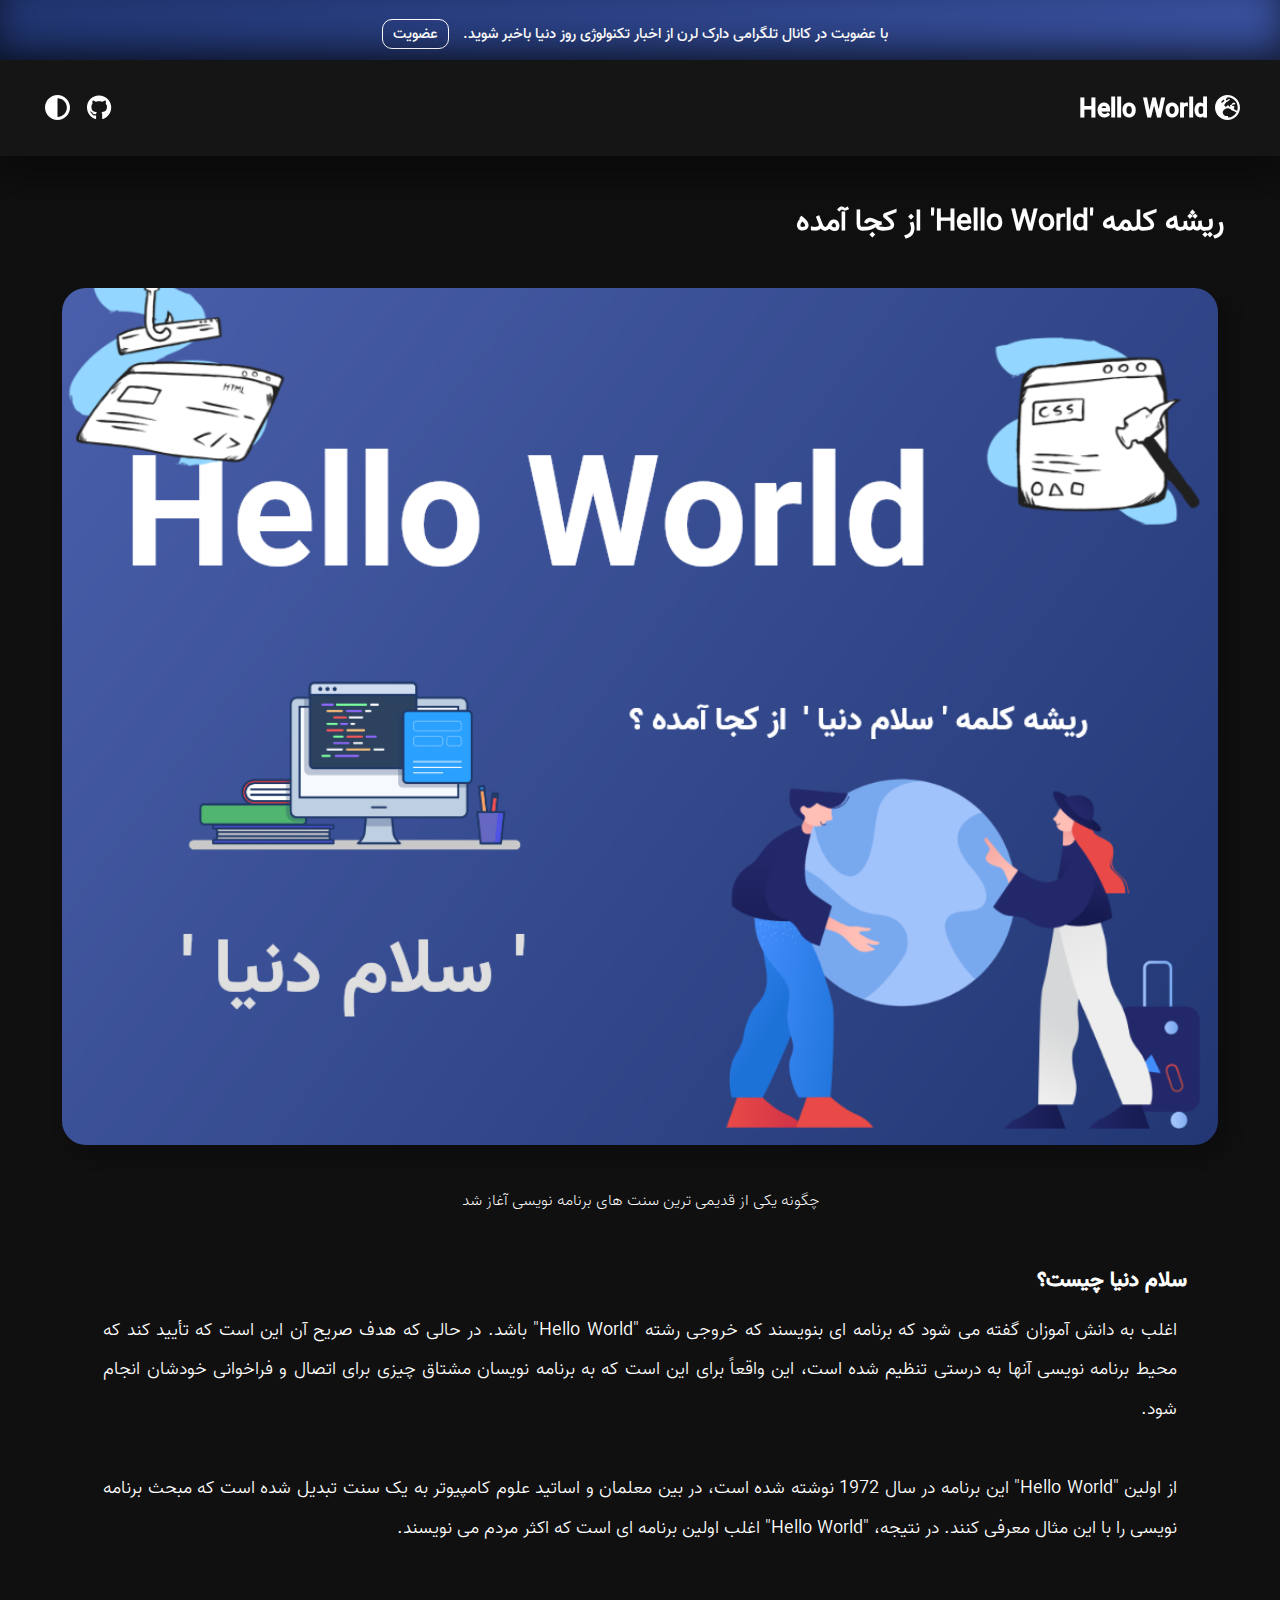
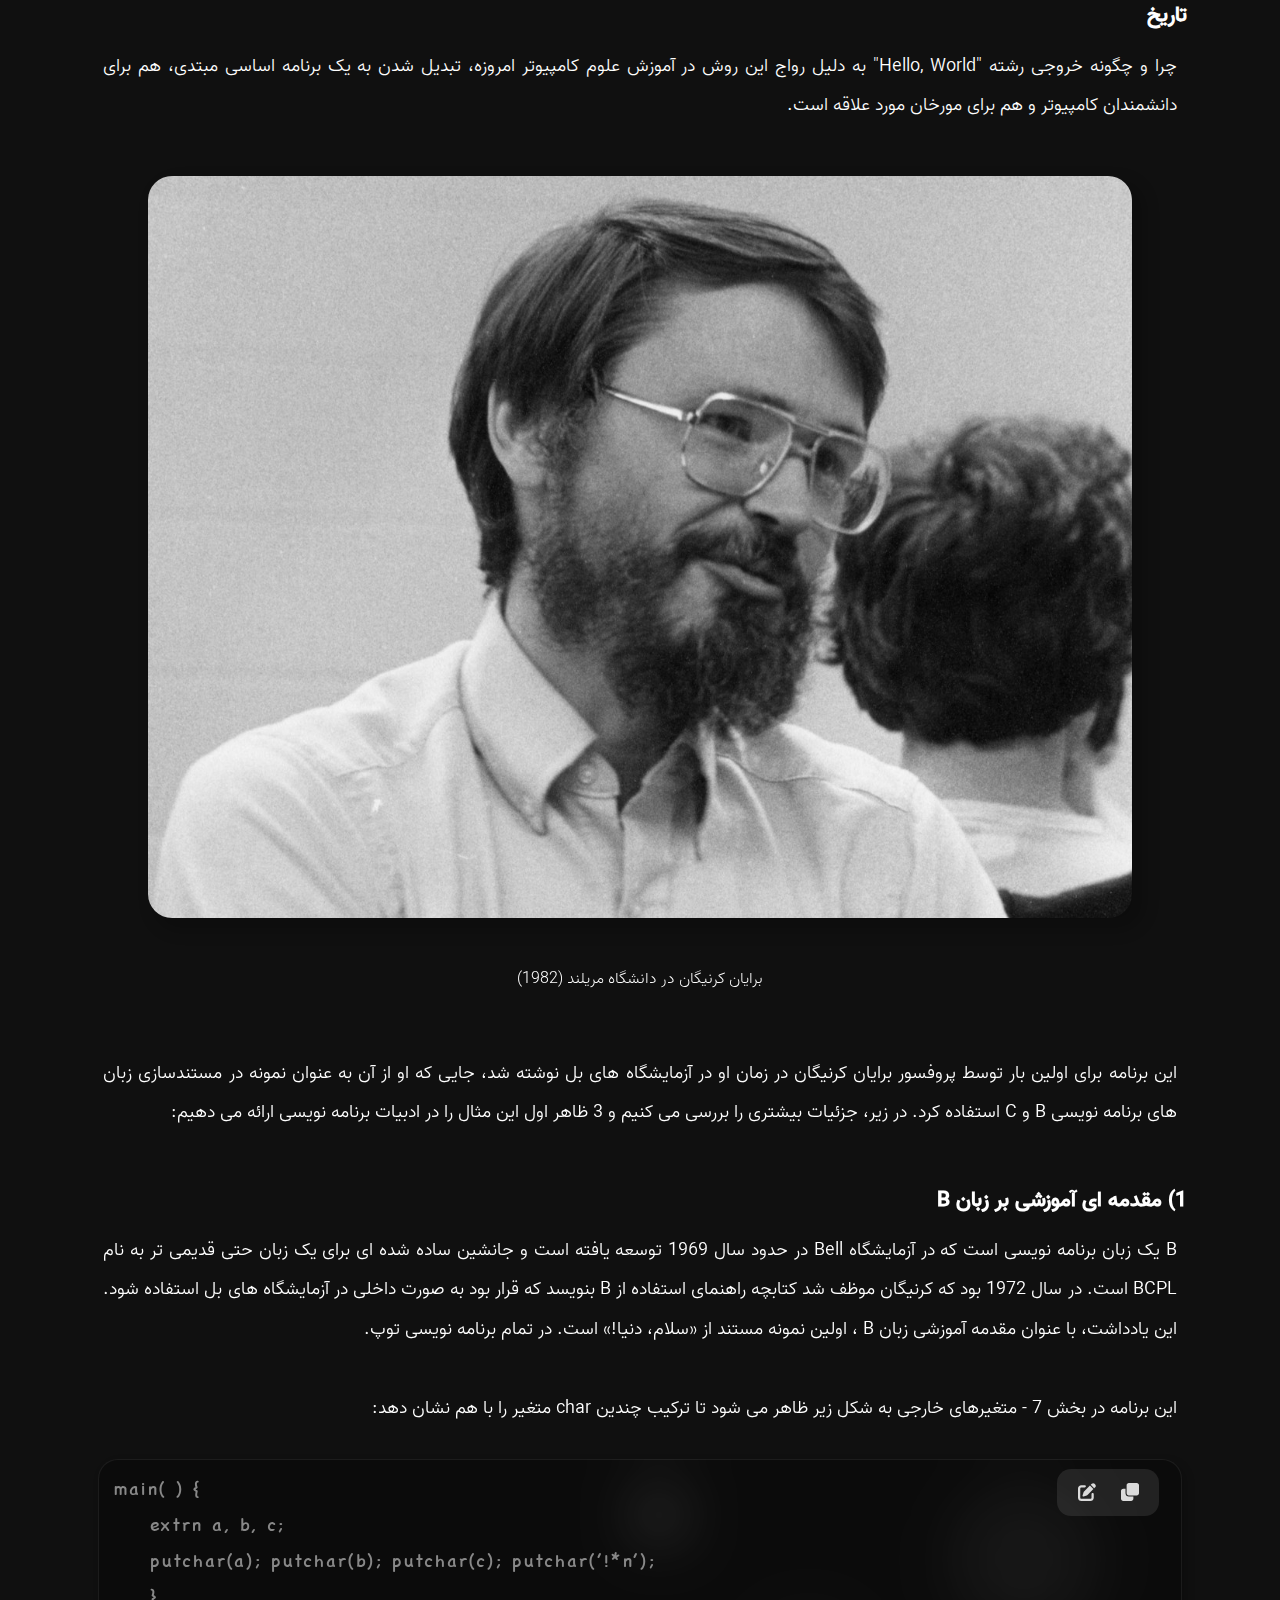
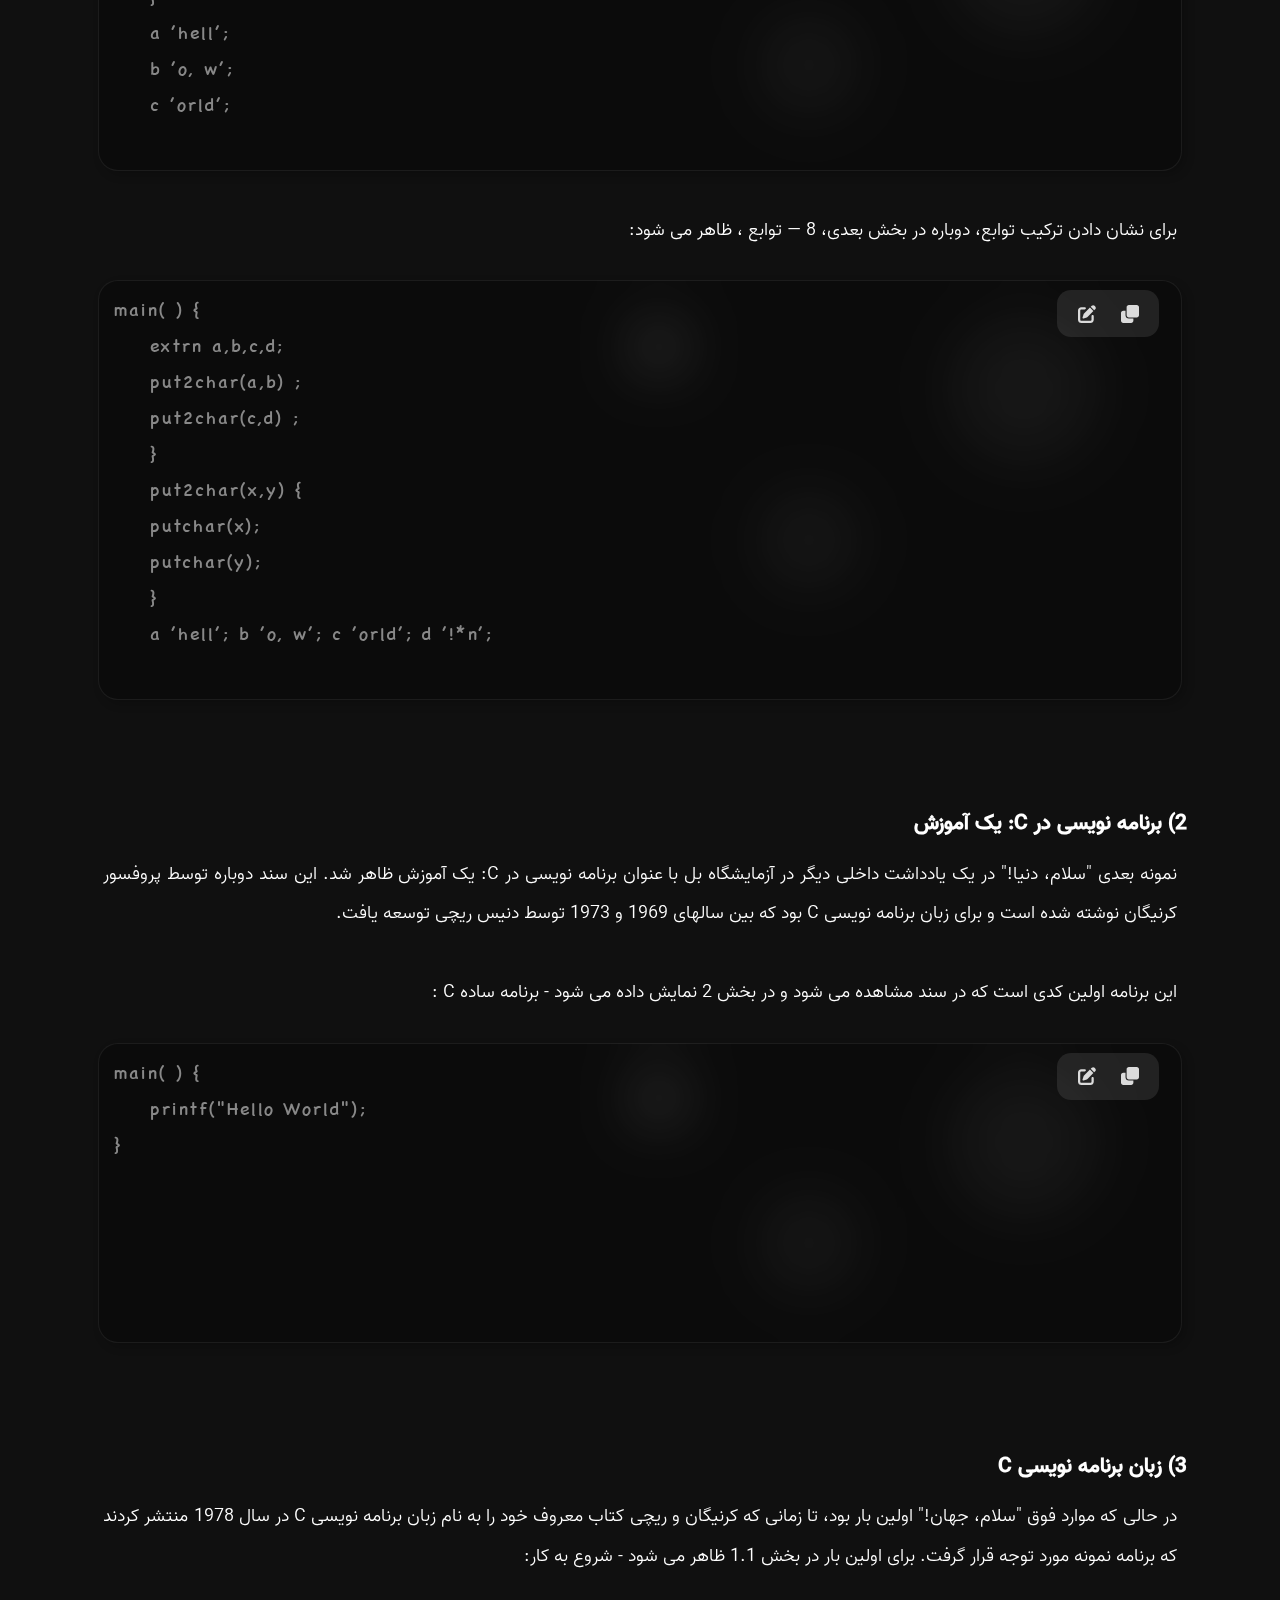
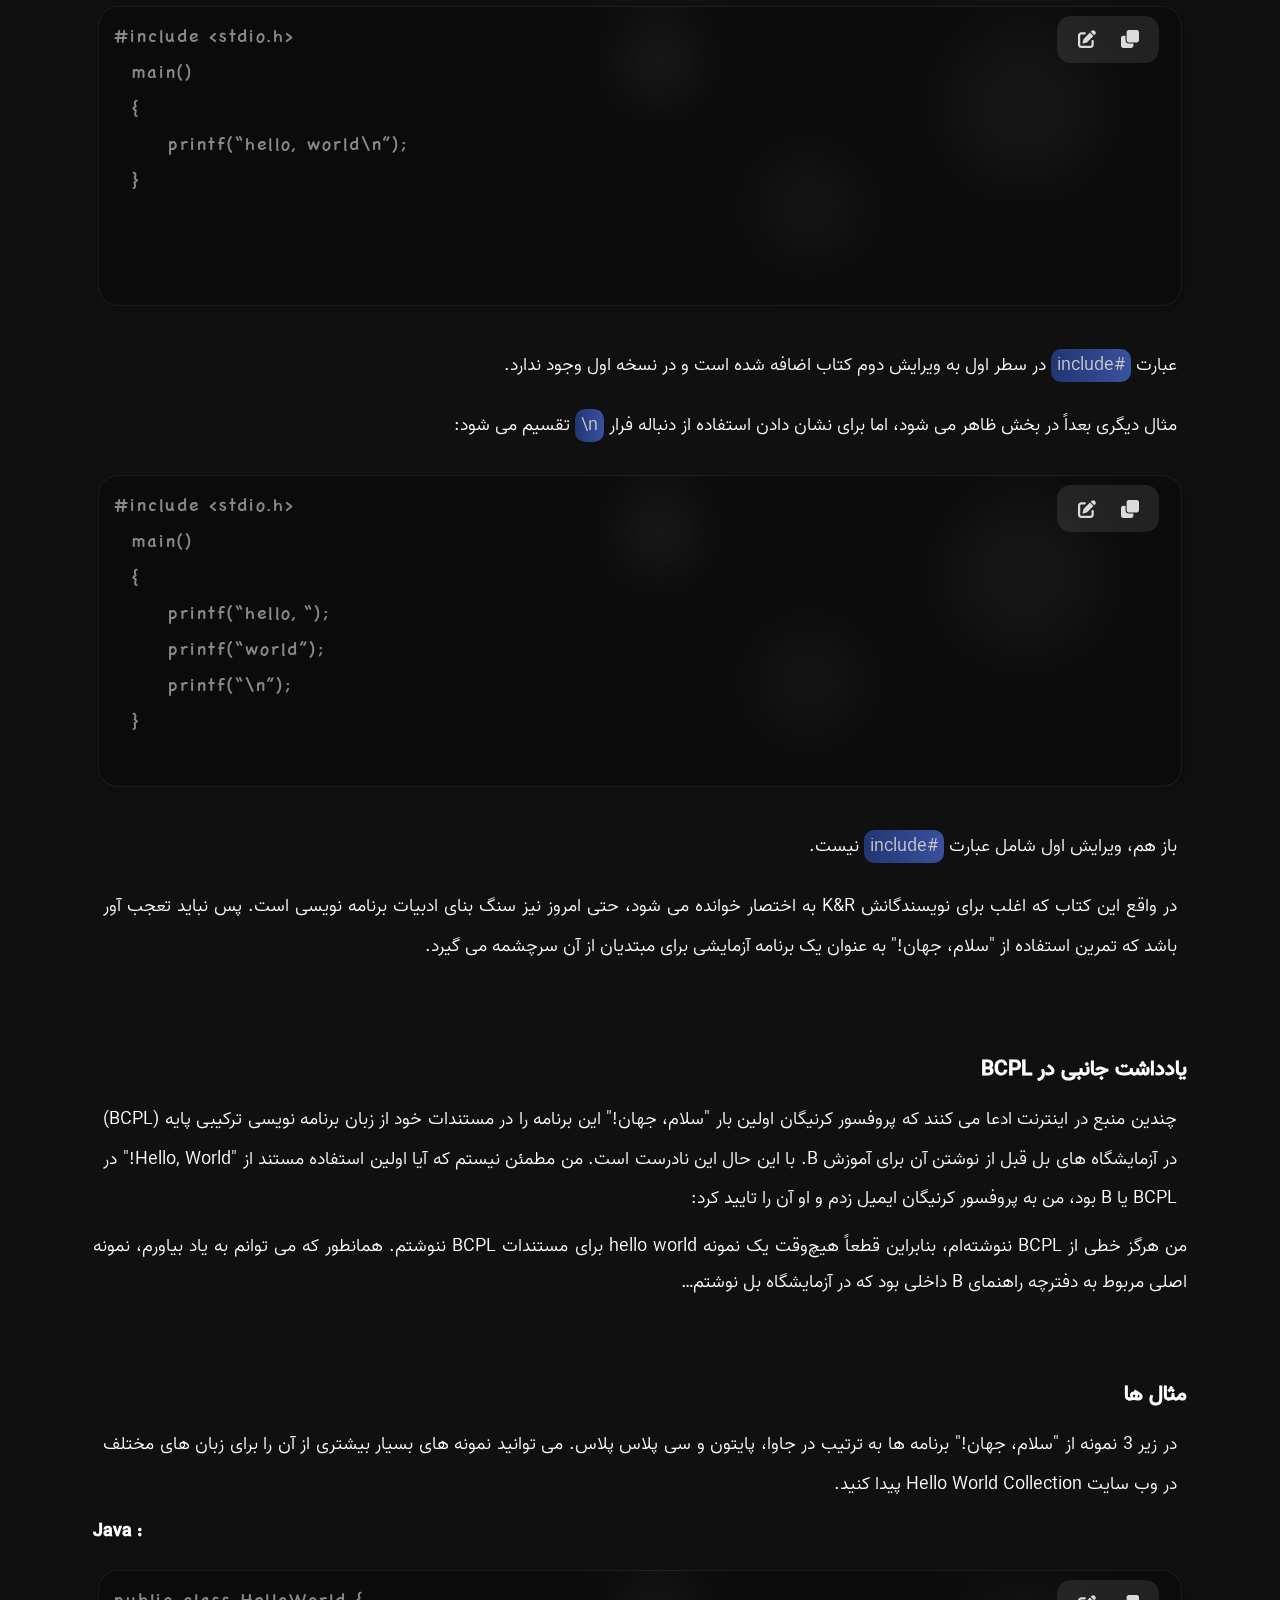
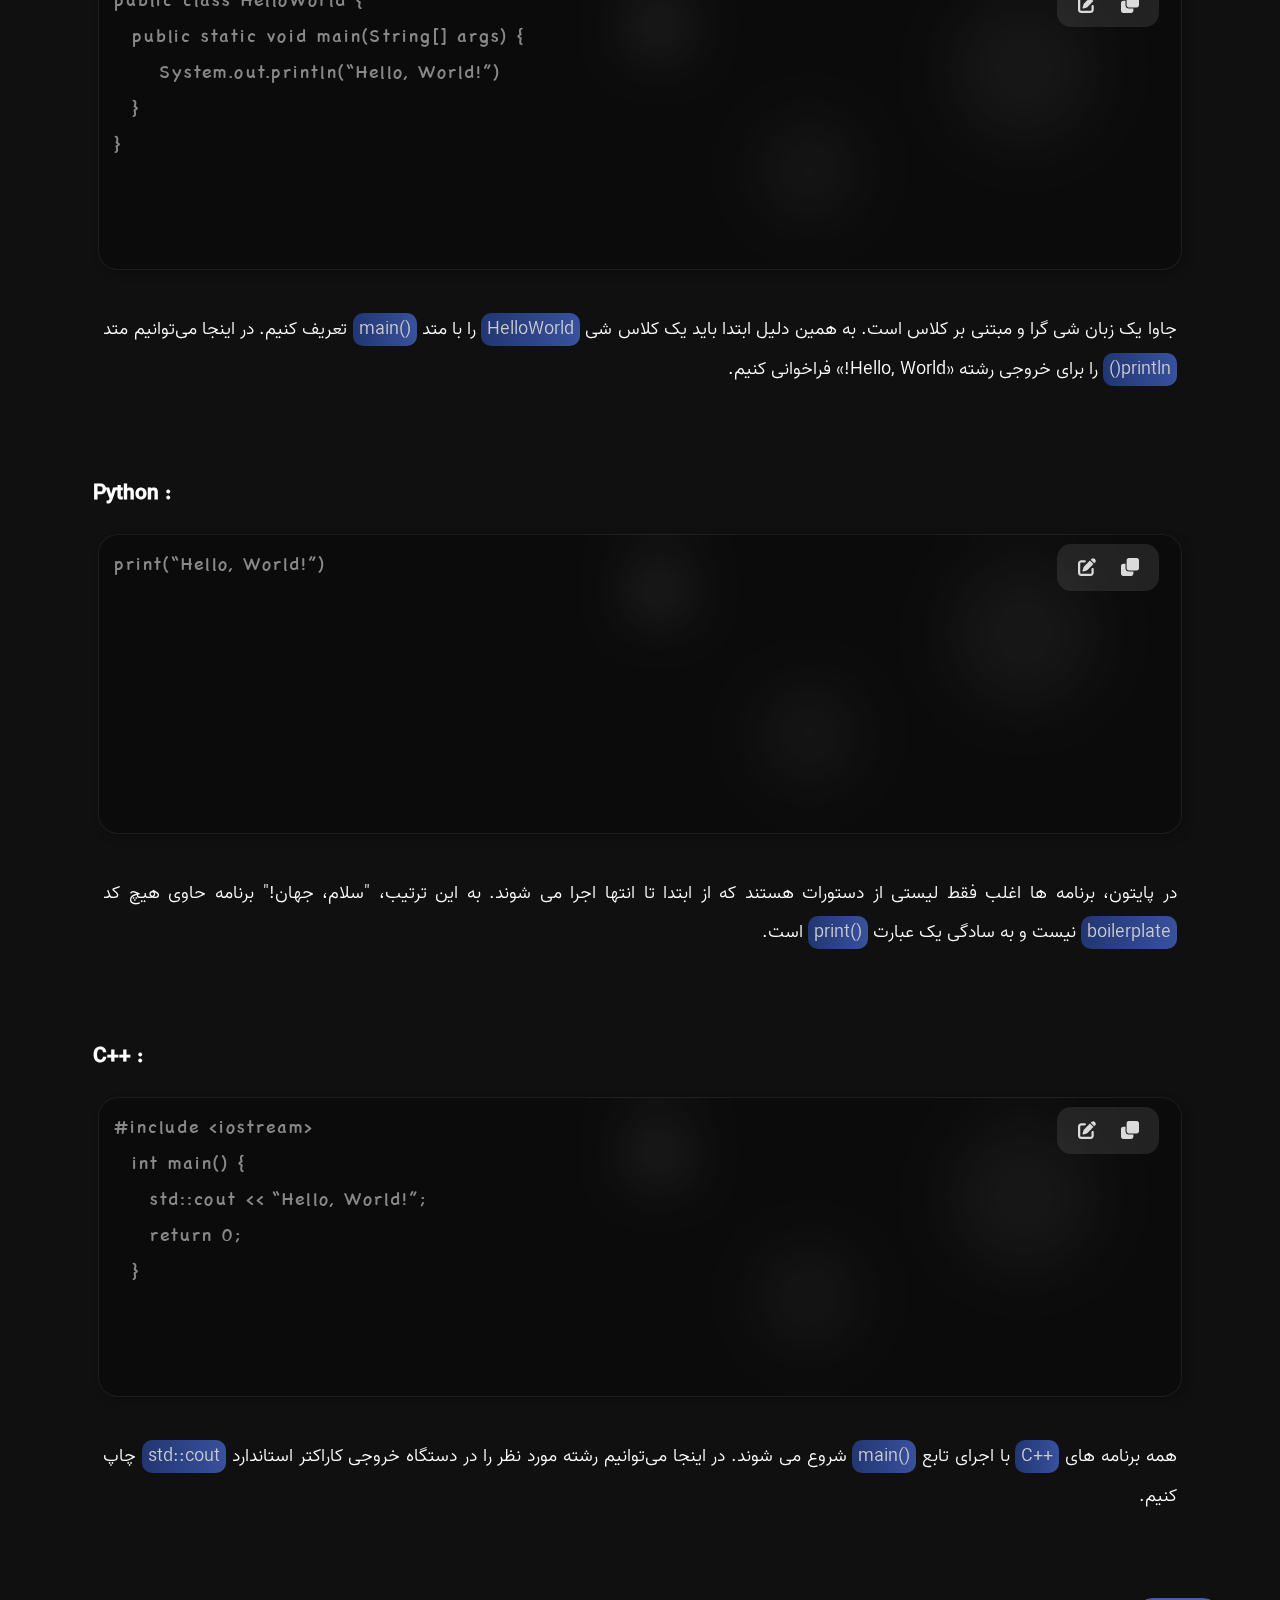
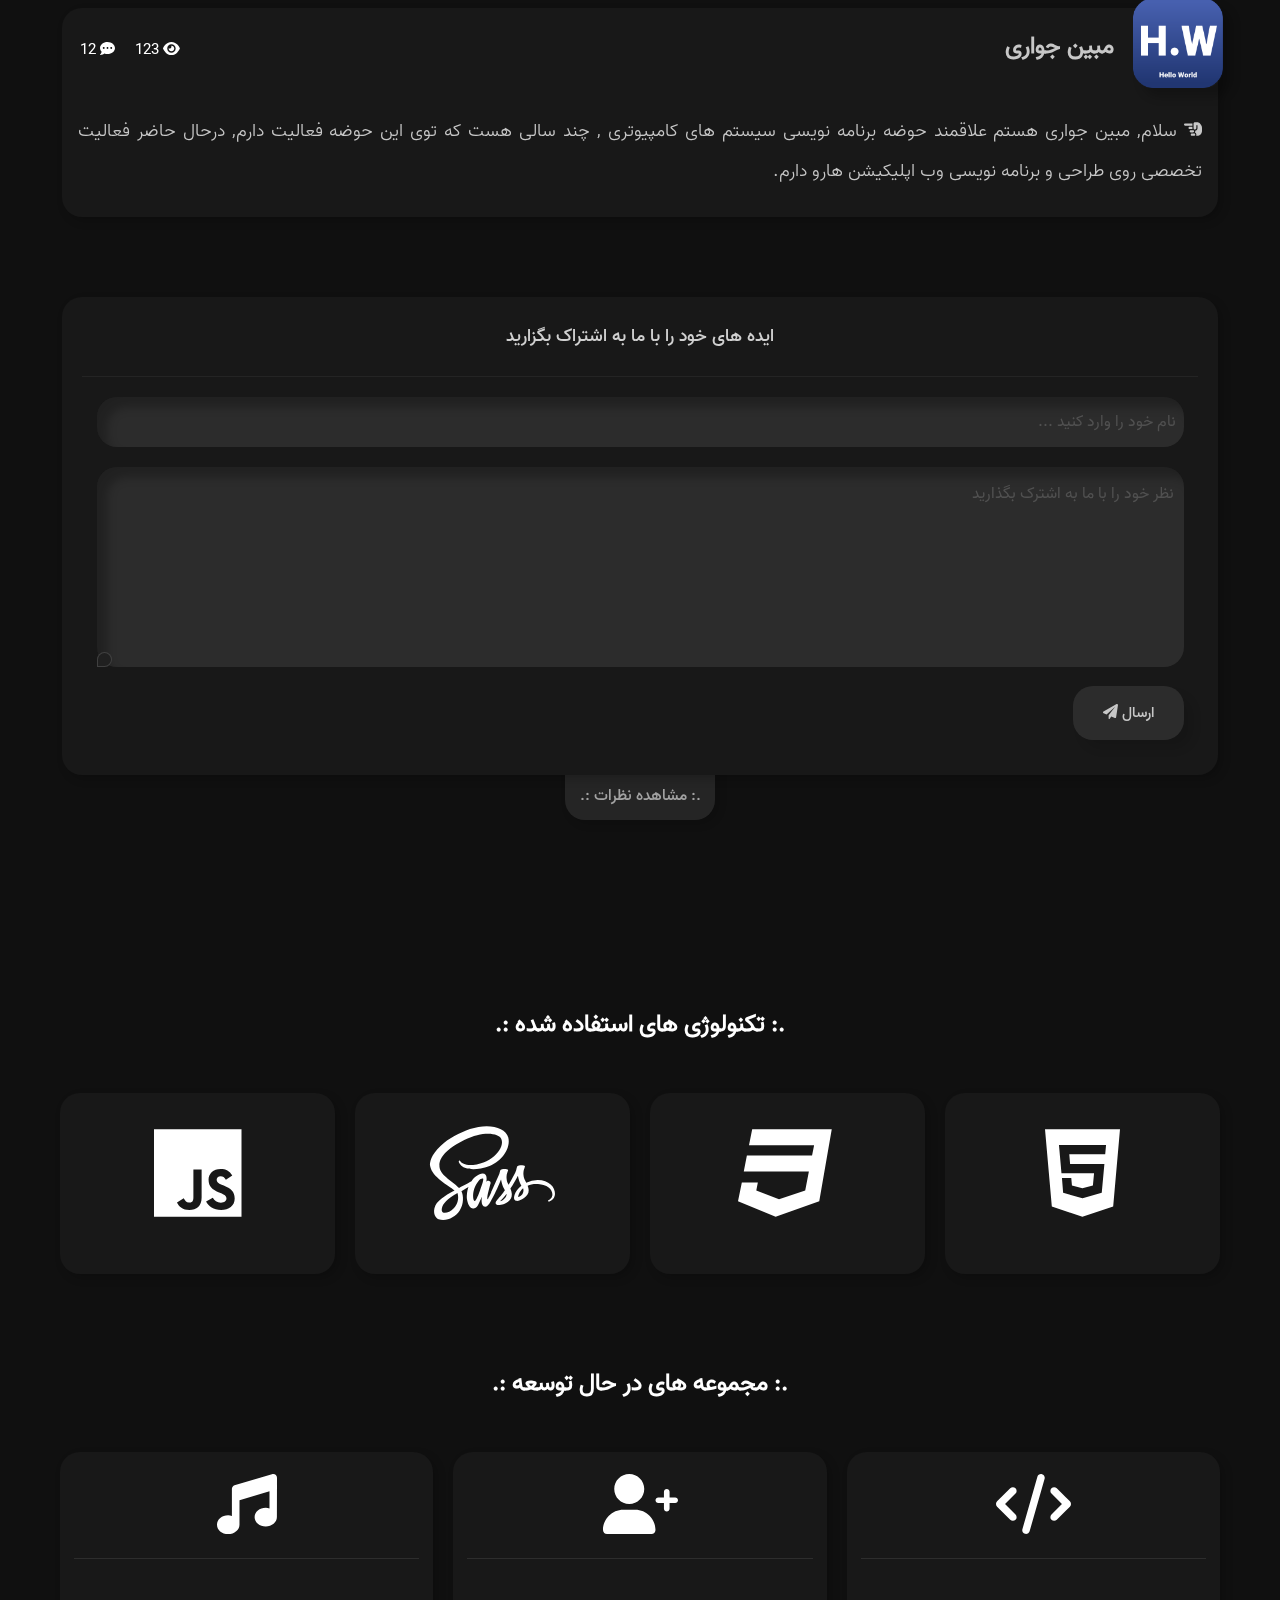
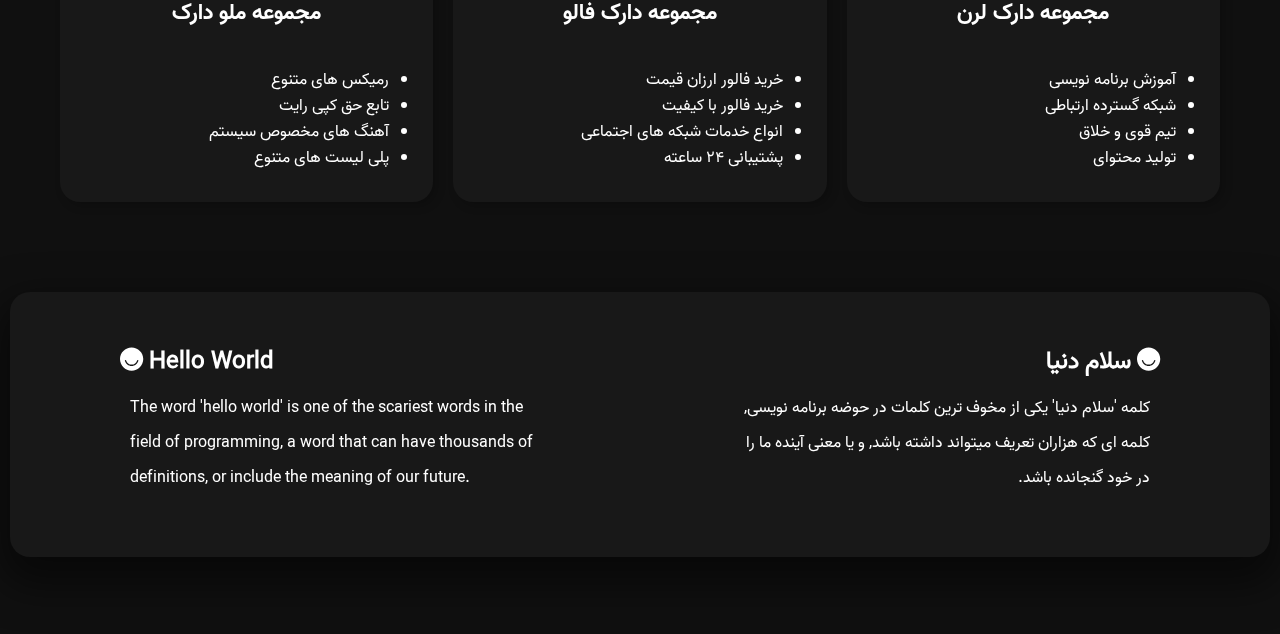
<file: index.html>
<!DOCTYPE html>
<html lang="fa">

<head>
  <meta charset="UTF-8">
  <meta http-equiv="X-UA-Compatible" content="IE=edge">
  <meta name="viewport" content="width=device-width, initial-scale=1.0">
  <link rel="stylesheet" href="./assets/css/app.css?ver=1">
  <link rel="shortcut icon" href="./assets/img/helloworld.ico" type="image/x-icon">

  <meta http-equiv="X-UA-Compatible" content="IE=edge">
  <meta name="viewport" content="width=device-width, initial-scale=1">
  <meta name="description" content="programming, develop, robot, bot, hello_world, hello world, hello-world, سلام دنیا, کلمه سلام دنیا, سلامدنیا, سلام دنیا">
  <meta name="keywords" content="hello world ,Hello World ,heloworld ,سلام دنیا , کلمه سلام دنیا">
  <meta property="og:title" content="سلام دنیا">
  <meta property="og:description" content="سلام دنیا, سلام_دنیا, سلامدنیا, برنامه نویسی, برنامهنویسی, برنامه_نویسیhelloworld ,hello world, hello-world, hello_world">

  <meta name="googlebot" content="index,follow">
  <meta name="apple-laptop-pc-mobile-web-app-capable" content="yes">
  <meta http-equiv='X-UA-Compatible' content="IE=edge,chrome=1">
  <meta property="og:url" content="https://github.com/mobinjavari/hello-word/">
  <meta property="og:site_name" value="سلام دنیا">
  <meta property="og:site_name" value="hello world">
  <meta property="og:brand" content="سلام دنیا">
  <meta property="og:brand" content="hello world">
  <meta property="og:locale" content="fa">
  <meta name="twitter:site" content="hello world">
  <meta name="twitter:title" content="hello world">
  <meta name="twitter:description" content="programming ,dev, blog,hello world">

  <title>Hello World</title>
</head>

<body class="body" id="body" data-theme="dark">

  <section class="bar" onclick="OpenLink('t.me/DarkLearnTeam');">
    <p class="bar__text" data-title="دارک لرن"> با عضویت در کانال تلگرامی دارک لرن از اخبار تکنولوژی روز دنیا باخبر شوید. </p>
    <a class="bar__link" href="https://t.me/darklaerntm/" id="theme" data-title=" کلیک کنید"> عضویت </a>
  </section>

  <header class="header">
    <nav class="nav">
      <section class="nav-area">
        <div class="scroll-nav-effect"></div>
        <h1 class="nav-area__title" data-title="سلام دنیا"> <a href="https://github.com/mobinjavari/hello-world"><i class="fas fa-globe-europe"></i></a> Hello World</h1>
        <ul class="nav-list">
          <li class="nav-list__link" data-title="گیت هاب"><a href="https://Github.COM/mobinjavari"> <i class="fab fa-github"></i> </a></li>
          <!--<li class="nav-list__link" data-title="تلگرام"><a href="https://Telegram.ORG/MobinJavari"> <i class="fab fa-telegram"></i> </a></li> -->
          <li class="nav-list__link cursor-pointer" data-title="رنگ تم" onclick="ToggleDarkTheme()"> <i class="fa-solid fa-circle-half-stroke"></i> </li>
        </ul>
      </section>
    </nav>
  </header>

  <section class="site">
    <section class="main">

      <article class="article">
        <h2 class="article__title" data-title="ریشه کلمه سلام دنیا از کجا آمده"> ریشه کلمه 'Hello World' از کجا آمده </h2>
        <div class="center">
          <img class="article__avatar" src="./assets/img/avatar.png" alt="ریشه کلمه سلام دنیا از کجا آمده">
          <p class="min-text">چگونه یکی از قدیمی ترین سنت های برنامه نویسی آغاز شد</p><br>
        </div>
        <section class="article__text">
          <h3>سلام دنیا چیست؟</h3>
          <p> اغلب به دانش آموزان گفته می شود که برنامه ای بنویسند که خروجی رشته "Hello World" باشد. در حالی که هدف صریح آن این است که تأیید کند که محیط برنامه نویسی آنها به درستی تنظیم شده است، این واقعاً برای این است که به برنامه نویسان مشتاق چیزی برای اتصال و فراخوانی خودشان انجام شود.
            <br><br> از اولین "Hello World" این برنامه در سال 1972 نوشته شده است، در بین معلمان و اساتید علوم کامپیوتر به یک سنت تبدیل شده است که مبحث برنامه نویسی را با این مثال معرفی کنند. در نتیجه، "Hello World" اغلب اولین برنامه ای است که اکثر مردم می نویسند.
          </p>
          <br>
          <h3>تاریخ</h3>
          <p>چرا و چگونه خروجی رشته "Hello, World" به دلیل رواج این روش در آموزش علوم کامپیوتر امروزه، تبدیل شدن به یک برنامه اساسی مبتدی، هم برای دانشمندان کامپیوتر و هم برای مورخان مورد علاقه است.
          </p>
          <div class="center">
            <img class="article__avatar" src="./assets/img/wrjouqwe.jpeg" style="width: 90% !important;" alt="برایان کرنیگان در دانشگاه مریلند (1982)">
            <p class="min-text">برایان کرنیگان در دانشگاه مریلند (1982)</p><br>
          </div>
          <p>این برنامه برای اولین بار توسط پروفسور برایان کرنیگان در زمان او در آزمایشگاه های بل نوشته شد، جایی که او از آن به عنوان نمونه در مستندسازی زبان های برنامه نویسی B و C استفاده کرد. در زیر، جزئیات بیشتری را بررسی می کنیم و 3 ظاهر اول این مثال را در ادبیات برنامه نویسی ارائه می دهیم:
          </p>
          <br>
          <h3>1) مقدمه ای آموزشی بر زبان B</h3>
          <p>B یک زبان برنامه نویسی است که در آزمایشگاه Bell در حدود سال 1969 توسعه یافته است و جانشین ساده شده ای برای یک زبان حتی قدیمی تر به نام BCPL است. در سال 1972 بود که کرنیگان موظف شد کتابچه راهنمای استفاده از B بنویسد که قرار بود به صورت داخلی در آزمایشگاه های بل استفاده شود. این یادداشت، با عنوان مقدمه آموزشی زبان B ، اولین نمونه مستند از «سلام، دنیا!» است. در تمام برنامه نویسی توپ.
            <br><br>این برنامه در بخش 7 - متغیرهای خارجی به شکل زیر ظاهر می شود تا ترکیب چندین char متغیر را با هم نشان دهد:
          </p>
          <div class="editor">
            <div class="copy-pre">
              <span data-title="copy text" onclick="Copy_Text('pre1')"><i class="fa-solid fa-clone"></i></span>
              <span data-title="editor"><i class="fa-solid fa-edit"></i></span>
            </div>
            <div class="back">
              <div class="back__circle-1"></div>
              <div class="back__circle-2"></div>
              <div class="back__circle-3"></div>
            </div>
            <pre class="pre" id="pre1">
<code>main( ) {
    extrn a, b, c;
    putchar(a); putchar(b); putchar(c); putchar(’!*n’);
    }
    a ’hell’;
    b ’o, w’;
    c ’orld’;
</code>
                        </pre>
          </div>
          <p>برای نشان دادن ترکیب توابع، دوباره در بخش بعدی، 8 — توابع ، ظاهر می شود:
          </p>
          <div class="editor">
            <div class="copy-pre">
              <span data-title="copy text" onclick="Copy_Text('pre1')"><i class="fa-solid fa-clone"></i></span>
              <span data-title="editor"><i class="fa-solid fa-edit"></i></span>
            </div>
            <div class="back">
              <div class="back__circle-1"></div>
              <div class="back__circle-2"></div>
              <div class="back__circle-3"></div>
            </div>
            <pre class="pre" id="pre2">
<code>main( ) {
    extrn a,b,c,d;
    put2char(a,b) ;
    put2char(c,d) ;
    }
    put2char(x,y) {
    putchar(x);
    putchar(y);
    }
    a ’hell’; b ’o, w’; c ’orld’; d ’!*n’;    
</code>
                        </pre>
          </div>
          <br><br>
          <h3>2) برنامه نویسی در C: یک آموزش</h3>
          <p>نمونه بعدی "سلام، دنیا!" در یک یادداشت داخلی دیگر در آزمایشگاه بل با عنوان برنامه نویسی در C: یک آموزش ظاهر شد. این سند دوباره توسط پروفسور کرنیگان نوشته شده است و برای زبان برنامه نویسی C بود که بین سالهای 1969 و 1973 توسط دنیس ریچی توسعه یافت.
            <br><br>این برنامه اولین کدی است که در سند مشاهده می شود و در بخش 2 نمایش داده می شود - برنامه ساده C :
          </p>
          <div class="editor">
            <div class="copy-pre">
              <span data-title="copy text" onclick="Copy_Text('pre1')"><i class="fa-solid fa-clone"></i></span>
              <span data-title="editor"><i class="fa-solid fa-edit"></i></span>
            </div>
            <div class="back">
              <div class="back__circle-1"></div>
              <div class="back__circle-2"></div>
              <div class="back__circle-3"></div>
            </div>
            <pre class="pre">
<code>main( ) { 
    printf("Hello World"); 
}            
</code>
                        </pre>
          </div>
          <br><br>
          <h3>3) زبان برنامه نویسی C</h3>
          <p>در حالی که موارد فوق "سلام، جهان!" اولین بار بود، تا زمانی که کرنیگان و ریچی کتاب معروف خود را به نام زبان برنامه نویسی C در سال 1978 منتشر کردند که برنامه نمونه مورد توجه قرار گرفت. برای اولین بار در بخش 1.1 ظاهر می شود - شروع به کار:</p>
          <div class="editor">
            <div class="copy-pre">
              <span data-title="copy text" onclick="Copy_Text('pre1')"><i class="fa-solid fa-clone"></i></span>
              <span data-title="editor"><i class="fa-solid fa-edit"></i></span>
            </div>
            <div class="back">
              <div class="back__circle-1"></div>
              <div class="back__circle-2"></div>
              <div class="back__circle-3"></div>
            </div>
            <pre class="pre">
<code>#include &lt;stdio.h&gt;	
  main()
  {
      printf(“hello, world\n”);
  }    
</code>
            </pre>
          </div>
          <p>عبارت <mark>#include</mark> در سطر اول به ویرایش دوم کتاب اضافه شده است و در نسخه اول وجود ندارد.</p>
          <p>مثال دیگری بعداً در بخش ظاهر می شود، اما برای نشان دادن استفاده از دنباله فرار <mark dir="ltr">\n</mark> تقسیم می شود:</p>
          <div class="editor">
            <div class="copy-pre">
              <span data-title="copy text" onclick="Copy_Text('pre1')"><i class="fa-solid fa-clone"></i></span>
              <span data-title="editor"><i class="fa-solid fa-edit"></i></span>
            </div>
            <div class="back">
              <div class="back__circle-1"></div>
              <div class="back__circle-2"></div>
              <div class="back__circle-3"></div>
            </div>
            <pre class="pre">
<code>#include &lt;stdio.h&gt;	
  main()
  {
      printf(“hello, “);
      printf(“world”);
      printf(“\n”);
  }  
</code>
            </pre>
          </div>
          <p>باز هم، ویرایش اول شامل عبارت <mark>#include</mark> نیست.</p>
          <p>در واقع این کتاب که اغلب برای نویسندگانش K&R به اختصار خوانده می شود، حتی امروز نیز سنگ بنای ادبیات برنامه نویسی است. پس نباید تعجب آور باشد که تمرین استفاده از "سلام، جهان!" به عنوان یک برنامه آزمایشی برای مبتدیان از آن سرچشمه می گیرد.</p>
          <br><br>
          <h3>یادداشت جانبی در BCPL</h3>
          <p>چندین منبع در اینترنت ادعا می کنند که پروفسور کرنیگان اولین بار "سلام، جهان!" این برنامه را در مستندات خود از زبان برنامه نویسی ترکیبی پایه (BCPL) در آزمایشگاه های بل قبل از نوشتن آن برای آموزش B. با این حال این نادرست است. من مطمئن نیستم که آیا اولین استفاده مستند از "Hello, World!" در BCPL یا B بود، من به پروفسور کرنیگان ایمیل زدم و او آن را تایید کرد:</p>
          <blockquote>من هرگز خطی از BCPL ننوشته‌ام، بنابراین قطعاً هیچ‌وقت یک نمونه hello world برای مستندات BCPL ننوشتم. همانطور که می توانم به یاد بیاورم، نمونه اصلی مربوط به دفترچه راهنمای B داخلی بود که در آزمایشگاه بل نوشتم…</blockquote>
          <br><br>
          <h3>مثال ها</h3>
          <p>در زیر 3 نمونه از "سلام، جهان!" برنامه ها به ترتیب در جاوا، پایتون و سی پلاس پلاس. می توانید نمونه های بسیار بیشتری از آن را برای زبان های مختلف در وب سایت <a href="http://helloworldcollection.de/">Hello World Collection</a> پیدا کنید.</p>
          <h4 class="ltr">Java :</h4>
          <div class="editor">
            <div class="copy-pre">
              <span data-title="copy text" onclick="Copy_Text('pre1')"><i class="fa-solid fa-clone"></i></span>
              <span data-title="editor"><i class="fa-solid fa-edit"></i></span>
            </div>
            <div class="back">
              <div class="back__circle-1"></div>
              <div class="back__circle-2"></div>
              <div class="back__circle-3"></div>
            </div>
            <pre class="pre">
<code>public class HelloWorld {
  public static void main(String[] args) {
     System.out.println(“Hello, World!”)
  }
}
</code>
            </pre>
          </div>
          <p>جاوا یک زبان شی گرا و مبتنی بر کلاس است. به همین دلیل ابتدا باید یک کلاس شی <mark>HelloWorld</mark> را با متد <mark dir="ltr">main()</mark> تعریف کنیم. در اینجا می‌توانیم متد <mark>println()</mark> را برای خروجی رشته «Hello, World!» فراخوانی کنیم.</p>
          <br><br>
          <h3 class="ltr">Python :</h3>
          <div class="editor">
            <div class="copy-pre">
              <span data-title="copy text" onclick="Copy_Text('pre1')"><i class="fa-solid fa-clone"></i></span>
              <span data-title="editor"><i class="fa-solid fa-edit"></i></span>
            </div>
            <div class="back">
              <div class="back__circle-1"></div>
              <div class="back__circle-2"></div>
              <div class="back__circle-3"></div>
            </div>
            <pre class="pre">
<code>print(“Hello, World!”)
</code>
            </pre>
          </div>
          <p>در پایتون، برنامه ها اغلب فقط لیستی از دستورات هستند که از ابتدا تا انتها اجرا می شوند. به این ترتیب، "سلام، جهان!" برنامه حاوی هیچ کد <mark>boilerplate</mark> نیست و به سادگی یک عبارت <mark dir="ltr">print()</mark> است.</p>
          <br><br>
          <h3 class="ltr">C++ :</h3>
          <div class="editor">
            <div class="copy-pre">
              <span data-title="copy text" onclick="Copy_Text('pre1')"><i class="fa-solid fa-clone"></i></span>
              <span data-title="editor"><i class="fa-solid fa-edit"></i></span>
            </div>
            <div class="back">
              <div class="back__circle-1"></div>
              <div class="back__circle-2"></div>
              <div class="back__circle-3"></div>
            </div>
            <pre class="pre">
<code>#include &lt;iostream&gt;
  int main() {
    std::cout << “Hello, World!”;
    return 0;
  }
</code>
            </pre>
          </div>
          <p>همه برنامه های <mark dir="ltr">C++</mark> با اجرای تابع <mark dir="ltr">main()</mark> شروع می شوند. در اینجا می‌توانیم رشته مورد نظر را در دستگاه خروجی کاراکتر استاندارد <mark>std::cout</mark> چاپ کنیم.</p>
        </section>
      </article>

      <section class="about">
        <div class="about-box">
          <div class="about-bar">
            <img class="about-bar__img" src="./assets/img/helloworld.png" alt=" مبین جواری ">
            <h3 class="about-bar__name" data-title="نوسینده"> مبین جواری </h3>
            <div class="details">
              <span class="details__view" data-title="بازدید ها"> <i class="fas fa-eye"></i> 123 </span>
              <span class="details__like" data-title="نظر ها"> <i class="fas fa-comment-dots"></i> 12 </span>
            </div>
          </div>
          <div class="about-body">
            <p class="about-body__text" data-title="درباره نویسنده "><i class="fas fa-hand-point-left"></i> سلام, مبین جواری هستم علاقمند حوضه برنامه نویسی سیستم های کامپیوتری , چند سالی هست که توی این حوضه فعالیت دارم, درحال حاضر فعالیت تخصصی روی طراحی و برنامه نویسی وب اپلیکیشن هارو دارم.
            </p>
          </div>
        </div>
      </section>

      <section class="comment">

        <div class="comment-box">
          <form action="" method="get" class="comment-form">
            <h3 class="comment-form__title"> ایده های خود را با ما به اشتراک بگزارید </h3>
            <div class="center">
              <input class="comment-form__input-name" type="text" name="name" id="name" placeholder="نام خود را وارد کنید ...">
              <textarea class="comment-form__textarea" name="comment" id="comment" placeholder="نظر خود را با ما به اشترک بگذارید"></textarea>
            </div>
            <button class="comment-form__submit" type="submit" data-title="ارسال نظر"> ارسال <i class="fas fa-paper-plane"></i> </button>
          </form>
        </div>

        <div class="center">
          <button class="toggle-show-comments" onclick="ToggleShowComments()"> مشاهده نظرات </button>
        </div>

        <div class="comment-list" style="display: none;">
          <div class="comment-item">
            <div class="comment-item-body">
              <img class="comment-item-body__img" src="./assets/img/user-avatar.jpg" alt="نظر فلان فلانی">
              <h3 class="comment-item-body__name"> فلان فلانی </h3>
            </div>
            <div class="main-body">
              <p class="text-body"><i class="fas fa-quote-left"></i> لورم ایپسوم متن ساختگی با تولید سادگی نامفهوم از صنعت چاپ و با استفاده از طراحان گرافیک است چاپگرها و متون بلکه روزنامه و مجله در ستون و سطرآنچنان که لازم است و برای شرایط فعلی تکنولوژی مورد نیاز و کاربردهای متنوع با هدف بهبود ابزارهای کاربردی می باشد.
              </p>
            </div>
          </div>
          <div class="comment-item">
            <div class="comment-item-body">
              <img class="comment-item-body__img" src="./assets/img/user-avatar.jpg" alt="نظر فلان فلانی">
              <h3 class="comment-item-body__name"> فلان فلانی </h3>
            </div>
            <div class="main-body">
              <p class="text-body"><i class="fas fa-quote-left"></i> لورم ایپسوم متن ساختگی با تولید سادگی نامفهوم از صنعت چاپ و با استفاده از طراحان گرافیک است چاپگرها و متون بلکه روزنامه و مجله در ستون و سطرآنچنان که لازم است و برای شرایط فعلی تکنولوژی مورد نیاز و کاربردهای متنوع با هدف بهبود ابزارهای کاربردی می باشد.
              </p>
            </div>
          </div>
          <div class="comment-item">
            <div class="comment-item-body">
              <img class="comment-item-body__img" src="./assets/img/user-avatar.jpg" alt="نظر فلان فلانی">
              <h3 class="comment-item-body__name"> فلان فلانی </h3>
            </div>
            <div class="main-body">
              <p class="text-body"><i class="fas fa-quote-left"></i> لورم ایپسوم متن ساختگی با تولید سادگی نامفهوم از صنعت چاپ و با استفاده از طراحان گرافیک است چاپگرها و متون بلکه روزنامه و مجله در ستون و سطرآنچنان که لازم است و برای شرایط فعلی تکنولوژی مورد نیاز و کاربردهای متنوع با هدف بهبود ابزارهای کاربردی می باشد.
              </p>
            </div>
          </div>
        </div>
      </section>

      <section class="box-list">
        <h2 class="center font-size-30">.: تکنولوژی های استفاده شده :.<br><br></h2>
        <div class="itm-4">
          <div class="itm cursor-pointer" data-title="HTML5">
            <div class="box-item height-auto">
              <strong class="box-item__icon font-size-100"><i class="fab fa-html5"></i></strong>
            </div>
          </div>
          <div class="itm cursor-pointer" data-title="CSS 3">
            <div class="box-item height-auto">
              <strong class="box-item__icon font-size-100"><i class="fab fa-css3"></i></strong>
            </div>
          </div>
          <div class="itm cursor-pointer" data-title="SASS">
            <div class="box-item height-auto">
              <strong class="box-item__icon font-size-100"><i class="fab fa-sass"></i></strong>
            </div>
          </div>
          <div class="itm cursor-pointer" data-title="Javascript">
            <div class="box-item height-auto">
              <strong class="box-item__icon font-size-100"><i class="fab fa-js"></i></strong>
            </div>
          </div>
        </div>
      </section>

      <section class="box-list">
        <h2 class="center font-size-30">.: مجموعه های در حال توسعه :.<br><br></h2>
        <div class="itm-3">
          <div class="itm cursor-pointer" onclick="OpenLink('DarkLearn.net')" data-title="مجموعه دارک لرن">
            <div class="box-item">
              <strong class="box-item__icon"> <i class="fas fa-code"></i> </strong>
              <p class="box-item__title"> مجموعه دارک لرن </p>
              <ul class="box-item__body">
                <li>آموزش برنامه نویسی</li>
                <li>شبکه گسترده ارتباطی</li>
                <li>تیم قوی و خلاق </li>
                <li> تولید محتوای </li>
              </ul>
            </div>
          </div>

          <div class="itm cursor-pointer" onclick="OpenLink('DarkFollow.IR')" data-title="مجموعه دارک فالو">
            <div class="box-item">
              <strong class="box-item__icon"> <i class="fas fa-user-plus"></i> </strong>
              <p class="box-item__title"> مجموعه دارک فالو </p>
              <ul class="box-item__body">
                <li> خرید فالور ارزان قیمت </li>
                <li> خرید فالور با کیفیت </li>
                <li> انواع خدمات شبکه های اجتماعی </li>
                <li> پشتیبانی ۲۴ ساعته </li>
              </ul>
            </div>
          </div>

          <div class="itm cursor-pointer" onclick="OpenLink('t.me/MeloDark')" data-title="مجموعه ملو دارک">
            <div class="box-item">
              <strong class="box-item__icon"> <i class="fas fa-music"></i> </strong>
              <p class="box-item__title"> مجموعه ملو دارک </p>
              <ul class="box-item__body">
                <li> رمیکس های متنوع </li>
                <li> تابع حق کپی رایت </li>
                <li> آهنگ های مخصوص سیستم </li>
                <li> پلی لیست های متنوع </li>
              </ul>
            </div>
          </div>
        </div>
      </section>

    </section>
  </section>

  <footer class="footer">
    <div class="itm-2">
      <div class="itm">
        <div class="rtl">
          <h2 data-title="سلام دنیا"><i class="fab fa-ello"></i> سلام دنیا </h2>
          <p> کلمه 'سلام دنیا' یکی از مخوف ترین کلمات در حوضه برنامه نویسی, کلمه ای که هزاران تعریف میتواند داشته باشد, و یا معنی آینده ما را در خود گنجانده باشد. </p>
        </div>
      </div>
      <div class="itm">
        <div class="ltr">
          <h2 data-title="hello world"><i class="fab fa-ello"></i> Hello World </h2>
          <p> The word 'hello world' is one of the scariest words in the field of programming, a word that can have thousands of definitions, or include the meaning of our future. </p>
        </div>
      </div>
    </div>
    <section class="center">
      <div class="CopyRight cursor-pointer" onclick="OpenLink('mobinjavari.IR')">
        <p data-title="Copyright"> Copyright <i class="fas fa-copyright"></i> 2022 by <a href="https://MobinJavari.IR">Mobin Javari</a>. All Rights Reserved. </p>
      </div>
    </section>
  </footer>

  <script src="./assets/js/script.js"></script>
  <script src="./assets/js/icon.js" defer></script>
</body>

</html>
</file>
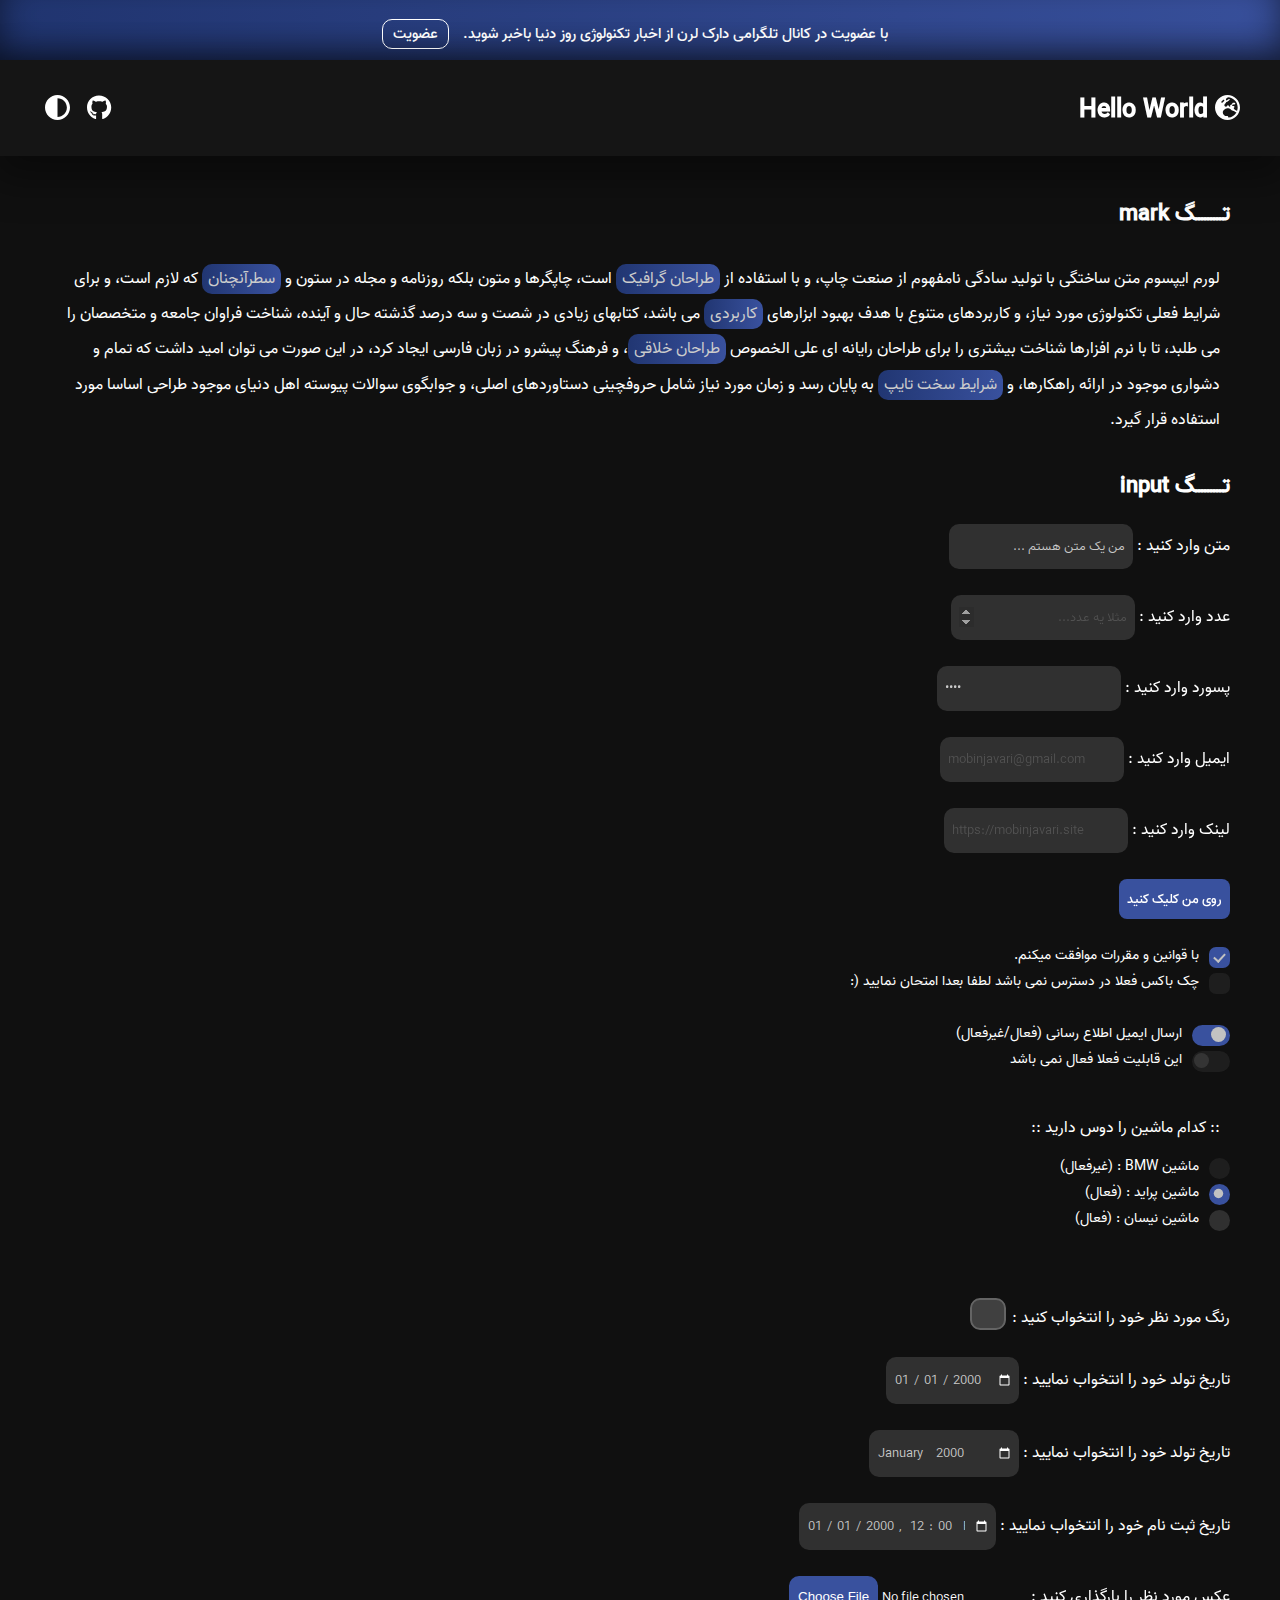
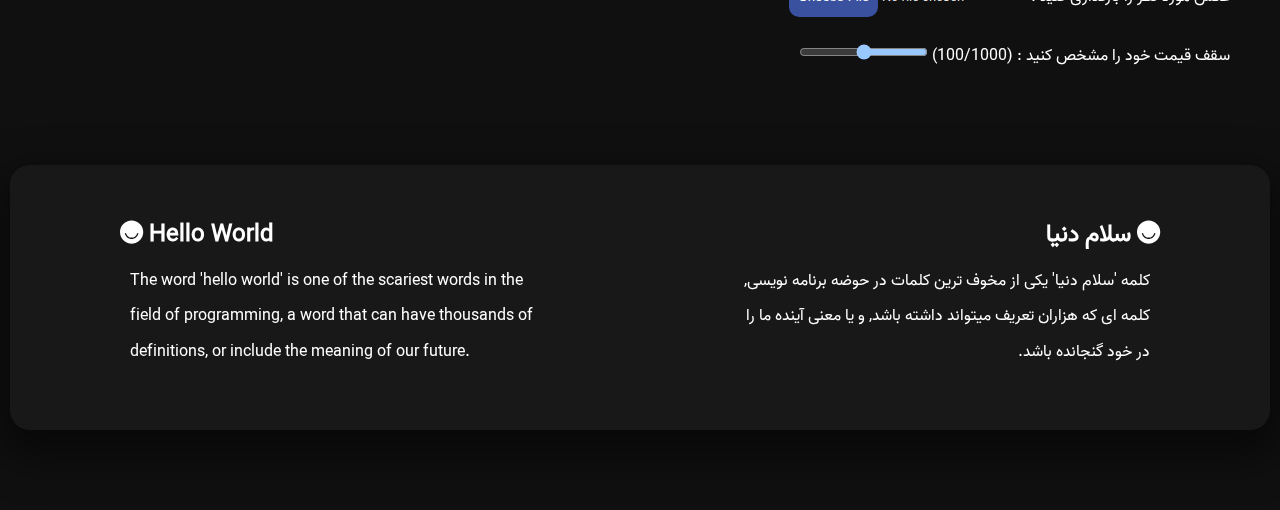
<file: elements.html>
<!DOCTYPE html>
<html lang="fa">

<head>
  <meta charset="UTF-8">
  <meta http-equiv="X-UA-Compatible" content="IE=edge">
  <meta name="viewport" content="width=device-width, initial-scale=1.0">
  <link rel="stylesheet" href="./assets/css/app.css?ver=1">
  <link rel="shortcut icon" href="./assets/img/helloworld.ico" type="image/x-icon">

  <meta http-equiv="X-UA-Compatible" content="IE=edge">
  <meta name="viewport" content="width=device-width, initial-scale=1">
  <meta name="description" content="programming, develop, robot, bot, hello_world, hello world, hello-world, سلام دنیا, کلمه سلام دنیا, سلامدنیا, سلام دنیا">
  <meta name="keywords" content="hello world ,Hello World ,heloworld ,سلام دنیا , کلمه سلام دنیا">
  <meta property="og:title" content="سلام دنیا">
  <meta property="og:description" content="سلام دنیا, سلام_دنیا, سلامدنیا, برنامه نویسی, برنامهنویسی, برنامه_نویسیhelloworld ,hello world, hello-world, hello_world">

  <meta name="googlebot" content="index,follow">
  <meta name="apple-laptop-pc-mobile-web-app-capable" content="yes">
  <meta http-equiv='X-UA-Compatible' content="IE=edge,chrome=1">
  <meta property="og:url" content="https://github.com/mobinjavari/hello-word/">
  <meta property="og:site_name" value="سلام دنیا">
  <meta property="og:site_name" value="hello world">
  <meta property="og:brand" content="سلام دنیا">
  <meta property="og:brand" content="hello world">
  <meta property="og:locale" content="fa">
  <meta name="twitter:site" content="hello world">
  <meta name="twitter:title" content="hello world">
  <meta name="twitter:description" content="programming ,dev, blog,hello world">

  <title>Hello World - Elements</title>
</head>

<body class="body" id="body" data-theme="dark">

  <section class="bar" onclick="OpenLink('t.me/DarkLearnTeam');">
    <p class="bar__text" data-title="دارک لرن"> با عضویت در کانال تلگرامی دارک لرن از اخبار تکنولوژی روز دنیا باخبر شوید. </p>
    <a class="bar__link" href="https://t.me/DarkLearnTeam/" id="theme" data-title=" کلیک کنید"> عضویت </a>
  </section>

  <header class="header">
    <nav class="nav">
      <section class="nav-area">
        <div class="scroll-nav-effect"></div>
        <h1 class="nav-area__title" data-title="سلام دنیا"> <a href="https://github.com/mobinjavari/hello-world"><i class="fas fa-globe-europe"></i></a> Hello World</h1>
        <ul class="nav-list">
          <li class="nav-list__link" data-title="گیت هاب"><a href="https://Github.COM/MobinJavari"> <i class="fab fa-github"></i> </a></li>
          <!--<li class="nav-list__link" data-title="تلگرام"><a href="https://Telegram.ORG/MobinJavari"> <i class="fab fa-telegram"></i> </a></li> -->
          <li class="nav-list__link cursor-pointer" data-title="رنگ تم" onclick="ToggleDarkTheme()"> <i class="fa-solid fa-circle-half-stroke"></i> </li>
        </ul>
      </section>
    </nav>
  </header>

  <section class="site">
    <section class="main">
        <section class="elements">

            <h1 class="title">تـــــــــگ mark</h1>
            <p>
                لورم ایپسوم متن ساختگی با تولید سادگی نامفهوم از صنعت چاپ، و با استفاده از <mark>طراحان گرافیک</mark> است، چاپگرها و متون بلکه روزنامه و مجله در ستون و <mark>سطرآنچنان</mark> که لازم است، و برای شرایط فعلی تکنولوژی مورد نیاز، و کاربردهای متنوع با هدف بهبود ابزارهای <mark>کاربردی</mark> می باشد، کتابهای زیادی در شصت و سه درصد گذشته حال و آینده، شناخت فراوان جامعه و متخصصان را می طلبد، تا با نرم افزارها شناخت بیشتری را برای طراحان رایانه ای علی الخصوص <mark>طراحان خلاقی</mark>، و فرهنگ پیشرو در زبان فارسی ایجاد کرد، در این صورت می توان امید داشت که تمام و دشواری موجود در ارائه راهکارها، و <mark>شرایط سخت تایپ</mark> به پایان رسد و زمان مورد نیاز شامل حروفچینی دستاوردهای اصلی، و جوابگوی سوالات پیوسته اهل دنیای موجود طراحی اساسا مورد استفاده قرار گیرد.
            </p>

            <h1 class="title">تـــــــــگ input</h1>

            <label for="text">متن وارد کنید :</label>
            <input type="text" name="text" id="text" placeholder="مثلا یه کلمه..." value="من یک متن هستم ...">
            <br><br>
            <label for="number">عدد وارد کنید :</label>
            <input type="number" name="number" id="number" step="100" placeholder="مثلا یه عدد..." value="" autofocus="true">
            <br><br>
            <label for="password">پسورد وارد کنید :</label>
            <input type="password" name="password" id="password" placeholder="@%RF#12M=6" value="@@@@">
            <br><br>
            <label for="email">ایمیل وارد کنید :</label>
            <input type="email" name="email" id="email" placeholder="mobinjavari@gmail.com" value="">
            <br><br>
            <label for="url">لینک وارد کنید :</label>
            <input type="url" name="url" id="url" placeholder="https://mobinjavari.site" value="">
            <br><br>

            <input type="button" id="button" name="button" value="روی من کلیک کنید">
            <br><br>

            <input type="checkbox" id="checkbox" name="checkbox" value="true" checked>
            <label for="checkbox">با قوانین و مقررات موافقت میکنم.</label>    
            <br>
            <input type="checkbox" id="checkbox" name="checkbox" value="false" disabled="true">
            <label>چک باکس فعلا در دسترس نمی باشد لطفا بعدا امتحان نمایید (:</label>
            <br><br>

            <input type="checkbox" id="checkbox-switch" name="checkbox-switch" class="switch" value="true" checked>
            <label for="checkbox-switch">ارسال ایمیل اطلاع رسانی (فعال/غیرفعال)</label>
            <br>
            <input type="checkbox" id="checkbox-switch-disabled" name="checkbox-switch-disabled" class="switch" value="true" disabled="true">
            <label for="checkbox-switch-disabled">این قابلیت فعلا فعال نمی باشد</label>
            <br><br>

            <div>
              <p>:: کدام ماشین را دوس دارید ::</p>
              <input type="radio" id="BMW" name="car" value="BMW" disabled="true">
              <label for="BMW"> ماشین BMW : (غیرفعال)</label><br>
              <input type="radio" id="Pride" name="car" value="Pride" checked>
              <label for="Pride">ماشین پراید : (فعال)</label><br>
              <input type="radio" id="Neysan" name="car" value="Neysan">
              <label for="Neysan">ماشین نیسان : (فعال)</label><br>
            <br><br>

            <label for="color">رنگ مورد نظر خود را انتخواب کنید :</label>
            <input type="color" id="color" name="color" value="#404040">
            <br><br>

            <label for="date">تاریخ تولد خود را انتخواب نمایید :</label>
            <input type="date" id="date" name="date" value="2000-01-01">
            <br><br>
            <label for="month">تاریخ تولد خود را انتخواب نمایید :</label>
            <input type="month" id="month" name="month" value="2000-01">
            <br><br>
            <label for="datetime-local">تاریخ ثبت نام خود را انتخواب نمایید :</label>
            <input type="datetime-local" id="datetime-local" name="datetime-local" value="2000-01-01 12:00">
            <br><br>

            <label for="file">عکس مورد نظر را بارگذاری کنید :</label>
            <input type="file" id="file" name="file" value="">
            <br><br>
            
            <label for="file">سقف قیمت خود را مشخص کنید : (100/1000)</label>
            <input type="range" id="file" step="10" min="100" max="1000" name="file" value="">
            <br><br>
            
        </section>
    </section>
  </section>

  <footer class="footer">
    <div class="itm-2">
      <div class="itm">
        <div class="rtl">
          <h2 data-title="سلام دنیا"><i class="fab fa-ello"></i> سلام دنیا </h2>
          <p> کلمه 'سلام دنیا' یکی از مخوف ترین کلمات در حوضه برنامه نویسی, کلمه ای که هزاران تعریف میتواند داشته باشد, و یا معنی آینده ما را در خود گنجانده باشد. </p>
        </div>
      </div>
      <div class="itm">
        <div class="ltr">
          <h2 data-title="hello world"><i class="fab fa-ello"></i> Hello World </h2>
          <p> The word 'hello world' is one of the scariest words in the field of programming, a word that can have thousands of definitions, or include the meaning of our future. </p>
        </div>
      </div>
    </div>
    <section class="center">
      <div class="CopyRight cursor-pointer" onclick="OpenLink('mobinjavari.IR')">
        <p data-title="Copyright"> Copyright <i class="fas fa-copyright"></i> 2022 by <a href="https://MobinJavari.IR">Mobin Javari</a>. All Rights Reserved. </p>
      </div>
    </section>
  </footer>

  <script src="./assets/js/script.js"></script>
  <script src="./assets/js/icon.js" defer></script>
</body>

</html>
</file>
<file: assets/css/app.css>
/* Project Hello World CSS Style's              */
/* Developer : Mobin Javari                     */
/* About Developer : https://mobinjavari.site   */
@font-face {
  font-family: "Vazir-Thin";
  src: url("../font/vazir/Vazir-Thin.woff");
}
@font-face {
  font-family: "Vazir-Light";
  src: url("../font/vazir/Vazir-Light.woff");
}
@font-face {
  font-family: "Vazir-Variable";
  src: url("../font/vazir/Vazir-Variable.woff");
}
@font-face {
  font-family: "Vazir-Regular";
  src: url("../font/vazir/Vazir-Regular.woff");
}
@font-face {
  font-family: "Vazir-Medium";
  src: url("../font/vazir/Vazir-Medium.woff");
}
@font-face {
  font-family: "Vazir-Bold";
  src: url("../font/vazir/Vazir-Bold.woff");
}
@font-face {
  font-family: "chalkboard";
  src: url("../font/chalkboard/2157-font.otf");
}
:root {
  color-scheme: dark;
}
:root [data-theme=dark] {
  --hesder: #151515;
  --background: #101010;
  --pre-box: #0000004a;
  --pre-box-hover: #0000002b;
  --pre-font-color: #888888;
  --pre-border-color: #ffffff12;
  --editor-copy-bg: #7171713b;
  --editor-circle-1: #ffffff12;
  --editor-circle-2: #ffffff12;
  --editor-circle-3: #ffffff3b;
  --box: #181818;
  --box-sub: #303030db;
  --input-bg: #303030db;
  --border-color: #41414163;
  --color: #ffffff;
  --color-sub: #c7c7c7;
  --color-sub2: #808080;
  --color-sub3: #101010;
  color-scheme: dark;
}
:root [data-theme=light] {
  --hesder: #fff;
  --background: #fff;
  --pre-box: #cccccc36;
  --pre-box-hover: #cccccc50;
  --pre-font-color: #313131;
  --pre-border-color: #00000026;
  --editor-copy-bg: #424242;
  --editor-circle-1: #242424;
  --editor-circle-2: #2c2c2c;
  --editor-circle-3: #000;
  --box: #ccc;
  --box-sub: #ddd;
  --input-bg: #e2e2e2;
  --border-color: #3636365c;
  --color: #101010;
  --color-sub: #202020;
  --color-sub2: #303030;
  --color-sub3: #404040;
  color-scheme: light;
}

* {
  margin: 0;
  padding: 0;
  border: 0;
  outline: 0;
  box-sizing: border-box;
  -o-box-sizing: border-box;
  -ms-box-sizing: border-box;
  -moz-box-sizing: border-box;
  -webkit-box-sizing: border-box;
}

/* Body Style's */
.body {
  color: var(--color);
  background-color: var(--background);
  font-family: "Vazir-Regular" !important;
  -o-font-family: "Vazir-Regular" !important;
  -ms-font-family: "Vazir-Regular" !important;
  -moz-font-family: "Vazir-Regular" !important;
  -webkit-font-family: "Vazir-Regular" !important;
  direction: rtl;
  text-align: right;
}

/* Bar Style's */
.bar {
  top: 0;
  right: 0;
  position: fixed;
  width: 100%;
  height: 70px;
  margin: 0px;
  padding: 18px 10px;
  background: linear-gradient(to right, #213672, #39519e);
  -o-background: linear-gradient(to right, #213672, #39519e);
  -ms-background: linear-gradient(to right, #213672, #39519e);
  -moz-background: linear-gradient(to right, #213672, #39519e);
  -webkit-background: linear-gradient(to right, #213672, #39519e);
  font-family: "Vazir-Medium";
  -o-font-family: "Vazir-Medium";
  -ms-font-family: "Vazir-Medium";
  -moz-font-family: "Vazir-Medium";
  -webkit-font-family: "Vazir-Medium";
  text-align: center;
  box-shadow: 0px -20px 40px -6px rgba(0, 0, 0, 0.7) inset;
  -o-box-shadow: 0px -20px 40px -6px rgba(0, 0, 0, 0.7) inset;
  -ms-box-shadow: 0px -20px 40px -6px rgba(0, 0, 0, 0.7) inset;
  -moz-box-shadow: 0px -20px 40px -6px rgba(0, 0, 0, 0.7) inset;
  -webkit-box-shadow: 0px -20px 40px -6px rgba(0, 0, 0, 0.7) inset;
  user-select: none;
  -o-user-select: none;
  -ms-user-select: none;
  -moz-user-select: none;
  -webkit-user-select: none;
  -o-user-drag: none;
  -ms-user-drag: none;
  -moz-user-drag: none;
  -webkit-user-drag: none;
  user-zoom: none;
  -o-user-zoom: none;
  -ms-user-zoom: none;
  -moz-user-zoom: none;
  -webkit-user-zoom: none;
  cursor: not-allowed;
}
.bar__text, .bar__link {
  display: inline;
  font-size: 15px;
  -o-font-size: 15px;
  -ms-font-size: 15px;
  -moz-font-size: 15px;
  -webkit-font-size: 15px;
  user-select: none;
  -o-user-select: none;
  -ms-user-select: none;
  -moz-user-select: none;
  -webkit-user-select: none;
  -o-user-drag: none;
  -ms-user-drag: none;
  -moz-user-drag: none;
  -webkit-user-drag: none;
  user-zoom: none;
  -o-user-zoom: none;
  -ms-user-zoom: none;
  -moz-user-zoom: none;
  -webkit-user-zoom: none;
  cursor: not-allowed;
  color: #fff;
}
.bar__link {
  /*background-color: #fff;*/
  border: 1px solid #fff;
  border-radius: 10px;
  color: #ffffff !important;
  padding: 2px 10px;
  cursor: pointer;
  transition: 0.5s;
  -o-transition: 0.5s;
  -ms-transition: 0.5s;
  -moz-transition: 0.5s;
  -webkit-transition: 0.5s;
}
.bar__link:hover {
  background-color: #fff;
  color: #000 !important;
  transition: 0.8s;
  -o-transition: 0.8s;
  -ms-transition: 0.8s;
  -moz-transition: 0.8s;
  -webkit-transition: 0.8s;
}

/* Header Style's */
.header {
  margin-top: 60px;
  transition: ease 0.7s;
  -o-transition: ease 0.7s;
  -ms-transition: ease 0.7s;
  -moz-transition: ease 0.7s;
  -webkit-transition: ease 0.7s;
  position: -webkit-sticky;
  position: sticky;
  top: 0;
  background-color: var(--hesder);
  padding: 30px 20px 26px 20px;
  box-shadow: rgba(0, 0, 0, 0.4) 0px 15px 40px 8px;
  -o-box-shadow: rgba(0, 0, 0, 0.4) 0px 15px 40px 8px;
  -ms-box-shadow: rgba(0, 0, 0, 0.4) 0px 15px 40px 8px;
  -moz-box-shadow: rgba(0, 0, 0, 0.4) 0px 15px 40px 8px;
  -webkit-box-shadow: rgba(0, 0, 0, 0.4) 0px 15px 40px 8px;
  z-index: 10;
}
.header .nav {
  max-width: 1200px;
  margin: auto;
}
.header .nav .scroll-nav-effect {
  height: 8px;
  background: linear-gradient(to right, #213672, #39519e);
  width: 0%;
  position: absolute;
  top: 0;
  right: 0;
}
.header .nav-area__title, .header .nav-list, .header .nav-list__link {
  display: inline;
}
.header .nav-area__title {
  color: var(--color);
  font-family: "Vazir-Medium";
  -o-font-family: "Vazir-Medium";
  -ms-font-family: "Vazir-Medium";
  -moz-font-family: "Vazir-Medium";
  -webkit-font-family: "Vazir-Medium";
  font-size: 25px;
  -o-font-size: 25px;
  -ms-font-size: 25px;
  -moz-font-size: 25px;
  -webkit-font-size: 25px;
}
.header .nav-list {
  font-size: 25px;
  float: left;
  padding: 0;
  margin: auto;
  font-family: "Vazir-Light";
  -o-font-family: "Vazir-Light";
  -ms-font-family: "Vazir-Light";
  -moz-font-family: "Vazir-Light";
  -webkit-font-family: "Vazir-Light";
}
.header .nav-list__link {
  padding: 0 5px 0 5px;
}

/* Page Style's */
.site {
  background-color: var(--background);
}

.main {
  margin: 0 auto 0 auto;
  padding: 10px 0 40px 0;
  max-width: 1200px;
  background-color: var(--background);
}

/* Article Style's */
.article {
  background-color: var(--background);
  display: block;
  margin: 30px 10px;
}
.article__title {
  padding: 2px 6px 2px 2px;
  font-family: "Vazir-Regular";
  -o-font-family: "Vazir-Regular";
  -ms-font-family: "Vazir-Regular";
  -moz-font-family: "Vazir-Regular";
  -webkit-font-family: "Vazir-Regular";
  font-size: 30px;
  -o-font-size: 30px;
  -ms-font-size: 30px;
  -moz-font-size: 30px;
  -webkit-font-size: 30px;
}
.article__avatar {
  width: 98% !important;
  margin: 40px auto 20px auto;
  box-shadow: rgba(0, 0, 0, 0.2) 9px 9px 15px 4px;
  -o-box-shadow: rgba(0, 0, 0, 0.2) 9px 9px 15px 4px;
  -ms-box-shadow: rgba(0, 0, 0, 0.2) 9px 9px 15px 4px;
  -moz-box-shadow: rgba(0, 0, 0, 0.2) 9px 9px 15px 4px;
  -webkit-box-shadow: rgba(0, 0, 0, 0.2) 9px 9px 15px 4px;
}
.article__text {
  margin: 2px 8px;
  padding: 2px 3%;
  text-align: justify;
  line-height: 2;
  font-family: "Vazir-Light";
  -o-font-family: "Vazir-Light";
  -ms-font-family: "Vazir-Light";
  -moz-font-family: "Vazir-Light";
  -webkit-font-family: "Vazir-Light";
  font-size: 18px;
}
.article__text h1,
.article__text h2,
.article__text h3,
.article__text h4,
.article__text h5,
.article__text h6 {
  font-family: "Vazir-Medium" !important;
  -o-font-family: "Vazir-Medium" !important;
  -ms-font-family: "Vazir-Medium" !important;
  -moz-font-family: "Vazir-Medium" !important;
  -webkit-font-family: "Vazir-Medium" !important;
}

/* Pre Style's */
.editor {
  text-align: center;
  display: block;
  position: relative;
}
.editor .copy-pre {
  position: absolute;
  top: 10px;
  right: 28px;
  cursor: pointer;
  background: var(--editor-copy-bg);
  padding: 8px 10px 3px 11px;
  border-radius: 14px;
  z-index: 8;
  color: #dbdbdb;
}
.editor .copy-pre span {
  margin: 4px 10px;
}
.editor .back__circle-1 {
  height: 150px;
  width: 150px;
  border-radius: 100%;
  background: var(--editor-circle-1);
  position: absolute;
  top: 8%;
  right: 8%;
}
.editor .back__circle-2 {
  height: 100px;
  width: 100px;
  border-radius: 100%;
  background: var(--editor-circle-2);
  position: absolute;
  top: 50%;
  right: 30%;
}
.editor .back__circle-3 {
  height: 50px;
  width: 50px;
  border-radius: 100%;
  background: var(--editor-circle-3);
  position: absolute;
  top: 10%;
  right: 46%;
}
.editor .pre {
  box-sizing: border-box;
  -o-box-sizing: border-box;
  -ms-box-sizing: border-box;
  -moz-box-sizing: border-box;
  -webkit-box-sizing: border-box;
  border: 1px solid var(--pre-border-color);
  direction: ltr;
  background-color: var(--pre-box);
  backdrop-filter: blur(30px);
  -o-backdrop-filter: blur(30px);
  -ms-backdrop-filter: blur(30px);
  -moz-backdrop-filter: blur(30px);
  -webkit-backdrop-filter: blur(30px);
  color: var(--pre-font-color);
  border-radius: 20px;
  padding: 10px 15px;
  text-align: left;
  letter-spacing: 2px;
  margin: 20px 5px 30px 5px;
  max-height: 1000px;
  min-height: 300px;
  overflow: scroll !important;
  z-index: 1;
  transition: 0.5s;
  -o-transition: 0.5s;
  -ms-transition: 0.5s;
  -moz-transition: 0.5s;
  -webkit-transition: 0.5s;
  box-shadow: rgba(0, 0, 0, 0.2) 4px 4px 10px 0px;
  -o-box-shadow: rgba(0, 0, 0, 0.2) 4px 4px 10px 0px;
  -ms-box-shadow: rgba(0, 0, 0, 0.2) 4px 4px 10px 0px;
  -moz-box-shadow: rgba(0, 0, 0, 0.2) 4px 4px 10px 0px;
  -webkit-box-shadow: rgba(0, 0, 0, 0.2) 4px 4px 10px 0px;
}
.editor .pre:hover {
  transition: 0.5s;
  -o-transition: 0.5s;
  -ms-transition: 0.5s;
  -moz-transition: 0.5s;
  -webkit-transition: 0.5s;
  background-color: var(--pre-box-hover);
}
.editor .pre code {
  font-family: "chalkboard";
  -o-font-family: "chalkboard";
  -ms-font-family: "chalkboard";
  -moz-font-family: "chalkboard";
  -webkit-font-family: "chalkboard";
  font-weight: 400;
  -o-font-weight: 400;
  -ms-font-weight: 400;
  -moz-font-weight: 400;
  -webkit-font-weight: 400;
  letter-spacing: 2px;
  display: inline-block;
  flex-direction: column;
  flex-wrap: nowrap;
  align-content: center;
  justify-content: center;
  align-items: stretch;
}

/* About Style's */
.about {
  background-color: var(--background);
  display: block;
  padding: 10px 10px;
}
.about-box {
  background-color: var(--box);
  color: var(--color-sub);
  position: relative;
  box-shadow: rgba(0, 0, 0, 0.2) 4px 4px 10px 0px;
  -o-box-shadow: rgba(0, 0, 0, 0.2) 4px 4px 10px 0px;
  -ms-box-shadow: rgba(0, 0, 0, 0.2) 4px 4px 10px 0px;
  -moz-box-shadow: rgba(0, 0, 0, 0.2) 4px 4px 10px 0px;
  -webkit-box-shadow: rgba(0, 0, 0, 0.2) 4px 4px 10px 0px;
  border-radius: 20px;
  width: 98%;
  margin: 40px auto 20px auto;
}
.about-box .about-bar {
  display: inline;
}
.about-box .about-bar__img {
  width: 90px;
  height: 90px;
  display: inline;
  border-radius: 20%;
  position: relative;
  bottom: 10px;
  left: 5px;
  z-index: 1;
  object-fit: cover;
  -o-object-fit: cover;
  -ms-object-fit: cover;
  -moz-object-fit: cover;
  -webkit-object-fit: cover;
  user-select: none;
  -o-user-select: none;
  -ms-user-select: none;
  -moz-user-select: none;
  -webkit-user-select: none;
  -o-user-drag: none;
  -ms-user-drag: none;
  -moz-user-drag: none;
  -webkit-user-drag: none;
  user-zoom: none;
  -o-user-zoom: none;
  -ms-user-zoom: none;
  -moz-user-zoom: none;
  -webkit-user-zoom: none;
  cursor: no-drop;
  box-shadow: rgba(0, 0, 0, 0.2) 9px 9px 10px 0px;
  -o-box-shadow: rgba(0, 0, 0, 0.2) 9px 9px 10px 0px;
  -ms-box-shadow: rgba(0, 0, 0, 0.2) 9px 9px 10px 0px;
  -moz-box-shadow: rgba(0, 0, 0, 0.2) 9px 9px 10px 0px;
  -webkit-box-shadow: rgba(0, 0, 0, 0.2) 9px 9px 10px 0px;
}
.about-box .about-bar__name {
  display: inline;
  position: relative;
  bottom: 45px;
  right: 10px;
  font-size: 24px;
  line-height: 2;
  font-family: "Vazir-Regular";
  -o-font-family: "Vazir-Regular";
  -ms-font-family: "Vazir-Regular";
  -moz-font-family: "Vazir-Regular";
  -webkit-font-family: "Vazir-Regular";
}
.about-box .about-bar .details {
  display: inline;
  position: absolute;
  top: 25px;
  left: 10px;
  float: left;
  font-size: 20px;
  font-family: "Vazir-Regular";
  -o-font-family: "Vazir-Regular";
  -ms-font-family: "Vazir-Regular";
  -moz-font-family: "Vazir-Regular";
  -webkit-font-family: "Vazir-Regular";
}
.about-box .about-bar .details__view, .about-box .about-bar .details__like {
  color: var(--color);
  font-size: 15px;
  margin: 0 8px 0 8px;
}
.about-box .about-body {
  text-align: justify;
  font-size: 16px;
  padding: 1px 6px 1px 6px;
  line-height: 2;
  position: relative;
  bottom: 15px;
  color: var(--color-sub);
}
.about-box .about-body__text {
  font-size: 18px;
  font-family: "Vazir-Light";
  -o-font-family: "Vazir-Light";
  -ms-font-family: "Vazir-Light";
  -moz-font-family: "Vazir-Light";
  -webkit-font-family: "Vazir-Light";
}

/* Comments Style's */
.comment {
  background-color: var(--background);
  display: block;
  padding: 10px 10px 80px 10px;
}
.comment-box {
  background-color: var(--box);
  box-shadow: rgba(0, 0, 0, 0.2) 4px 4px 10px 0px;
  -o-box-shadow: rgba(0, 0, 0, 0.2) 4px 4px 10px 0px;
  -ms-box-shadow: rgba(0, 0, 0, 0.2) 4px 4px 10px 0px;
  -moz-box-shadow: rgba(0, 0, 0, 0.2) 4px 4px 10px 0px;
  -webkit-box-shadow: rgba(0, 0, 0, 0.2) 4px 4px 10px 0px;
  border-radius: 20px;
  width: 98%;
  margin: 40px auto 20px auto;
  z-index: 2;
  position: relative;
}
.comment-box .comment-form__title {
  padding: 25px 20px;
  margin: auto 20px;
  text-align: center;
  border-bottom: 1px solid var(--border-color);
  color: var(--color);
  opacity: 0.8;
  font-family: "Vazir-Medium";
  -o-font-family: "Vazir-Medium";
  -ms-font-family: "Vazir-Medium";
  -moz-font-family: "Vazir-Medium";
  -webkit-font-family: "Vazir-Medium";
  font-size: large;
  -o-font-size: large;
  -ms-font-size: large;
  -moz-font-size: large;
  -webkit-font-size: large;
  font-weight: 300;
  -o-font-weight: 300;
  -ms-font-weight: 300;
  -moz-font-weight: 300;
  -webkit-font-weight: 300;
}
.comment-box .comment-form__input-name {
  background-color: var(--input-bg);
  border-radius: 20px;
  width: 94%;
  color: var(--color);
  text-align: right;
  padding: 14px 10px;
  margin: 20px 10px;
  font-size: 16px;
  box-shadow: inset rgba(0, 0, 0, 0.26) 10px 10px 10px 0px;
  -o-box-shadow: inset rgba(0, 0, 0, 0.26) 10px 10px 10px 0px;
  -ms-box-shadow: inset rgba(0, 0, 0, 0.26) 10px 10px 10px 0px;
  -moz-box-shadow: inset rgba(0, 0, 0, 0.26) 10px 10px 10px 0px;
  -webkit-box-shadow: inset rgba(0, 0, 0, 0.26) 10px 10px 10px 0px;
  font-family: "Vazir-Regular";
  -o-font-family: "Vazir-Regular";
  -ms-font-family: "Vazir-Regular";
  -moz-font-family: "Vazir-Regular";
  -webkit-font-family: "Vazir-Regular";
}
.comment-box .comment-form__textarea {
  background-color: var(--input-bg);
  border-radius: 20px;
  width: 94% !important;
  height: 200px;
  min-height: 150px !important;
  max-height: 500px;
  color: var(--color);
  text-align: right;
  padding: 14px 10px;
  margin: 0px 10px;
  font-size: 16px;
  box-shadow: inset rgba(0, 0, 0, 0.26) 10px 10px 10px 0px;
  -o-box-shadow: inset rgba(0, 0, 0, 0.26) 10px 10px 10px 0px;
  -ms-box-shadow: inset rgba(0, 0, 0, 0.26) 10px 10px 10px 0px;
  -moz-box-shadow: inset rgba(0, 0, 0, 0.26) 10px 10px 10px 0px;
  -webkit-box-shadow: inset rgba(0, 0, 0, 0.26) 10px 10px 10px 0px;
  font-family: "Vazir-Regular";
  -o-font-family: "Vazir-Regular";
  -ms-font-family: "Vazir-Regular";
  -moz-font-family: "Vazir-Regular";
  -webkit-font-family: "Vazir-Regular";
}
.comment-box .comment-form__submit {
  background-color: var(--box-sub);
  color: var(--color-sub);
  padding: 15px 30px !important;
  border-radius: 20px;
  margin: 10px 3% 3% 1px;
  box-sizing: border-box;
  box-sizing: border-box;
  -o-box-sizing: border-box;
  -ms-box-sizing: border-box;
  -moz-box-sizing: border-box;
  -webkit-box-sizing: border-box;
  font-family: "Vazir-Medium";
  -o-font-family: "Vazir-Medium";
  -ms-font-family: "Vazir-Medium";
  -moz-font-family: "Vazir-Medium";
  -webkit-font-family: "Vazir-Medium";
  font-size: 15px;
  cursor: pointer;
  box-shadow: rgba(0, 0, 0, 0.1) 9px 9px 10px 0px;
  -o-box-shadow: rgba(0, 0, 0, 0.1) 9px 9px 10px 0px;
  -ms-box-shadow: rgba(0, 0, 0, 0.1) 9px 9px 10px 0px;
  -moz-box-shadow: rgba(0, 0, 0, 0.1) 9px 9px 10px 0px;
  -webkit-box-shadow: rgba(0, 0, 0, 0.1) 9px 9px 10px 0px;
}
.comment .toggle-show-comments {
  transition: ease 0.7s;
  -o-transition: ease 0.7s;
  -ms-transition: ease 0.7s;
  -moz-transition: ease 0.7s;
  -webkit-transition: ease 0.7s;
  background-color: var(--box-sub);
  color: var(--color-sub);
  padding: 50px 8px 8px 8px;
  position: relative;
  opacity: 0.8;
  bottom: 65px;
  font-family: "Vazir-Medium" !important;
  -o-font-family: "Vazir-Medium" !important;
  -ms-font-family: "Vazir-Medium" !important;
  -moz-font-family: "Vazir-Medium" !important;
  -webkit-font-family: "Vazir-Medium" !important;
  z-index: 1;
  border-radius: 20px;
  cursor: pointer;
  font-weight: 500;
  font-size: 16px;
  text-align: center;
  width: 150px;
  height: 90px;
  box-shadow: rgba(0, 0, 0, 0.2) 4px 4px 10px 0px;
  -o-box-shadow: rgba(0, 0, 0, 0.2) 4px 4px 10px 0px;
  -ms-box-shadow: rgba(0, 0, 0, 0.2) 4px 4px 10px 0px;
  -moz-box-shadow: rgba(0, 0, 0, 0.2) 4px 4px 10px 0px;
  -webkit-box-shadow: rgba(0, 0, 0, 0.2) 4px 4px 10px 0px;
}
.comment .toggle-show-comments::after {
  content: " :.";
}
.comment .toggle-show-comments::before {
  content: ".: ";
}
.comment .toggle-show-comments:hover {
  opacity: 1;
}
.comment-list {
  transition: ease 1s;
  -o-transition: ease 1s;
  -ms-transition: ease 1s;
  -moz-transition: ease 1s;
  -webkit-transition: ease 1s;
}
.comment-list .comment-item {
  transition: ease 0.7s;
  -o-transition: ease 0.7s;
  -ms-transition: ease 0.7s;
  -moz-transition: ease 0.7s;
  -webkit-transition: ease 0.7s;
  background-color: var(--box);
  color: var(--color-sub2);
  box-shadow: rgba(0, 0, 0, 0.2) 4px 4px 10px 0px;
  -o-box-shadow: rgba(0, 0, 0, 0.2) 4px 4px 10px 0px;
  -ms-box-shadow: rgba(0, 0, 0, 0.2) 4px 4px 10px 0px;
  -moz-box-shadow: rgba(0, 0, 0, 0.2) 4px 4px 10px 0px;
  -webkit-box-shadow: rgba(0, 0, 0, 0.2) 4px 4px 10px 0px;
  border-radius: 20px;
  padding: 10px;
  margin: 20px auto 0 auto;
  width: 90%;
  text-align: justify;
  line-height: 1.9;
}
.comment-list .comment-item-body {
  display: inline;
}
.comment-list .comment-item-body__img {
  width: 80px;
  height: 80px;
  display: inline;
  border-radius: 100%;
  bottom: 30px;
  left: 20px;
  z-index: 1;
  object-fit: cover;
  -o-object-fit: cover;
  -ms-object-fit: cover;
  -moz-object-fit: cover;
  -webkit-object-fit: cover;
  user-select: none;
  -o-user-select: none;
  -ms-user-select: none;
  -moz-user-select: none;
  -webkit-user-select: none;
  -o-user-drag: none;
  -ms-user-drag: none;
  -moz-user-drag: none;
  -webkit-user-drag: none;
  user-zoom: none;
  -o-user-zoom: none;
  -ms-user-zoom: none;
  -moz-user-zoom: none;
  -webkit-user-zoom: none;
  cursor: not-allowed;
  box-shadow: rgba(0, 0, 0, 0.2) 9px 9px 10px 0px;
  -o-box-shadow: rgba(0, 0, 0, 0.2) 9px 9px 10px 0px;
  -ms-box-shadow: rgba(0, 0, 0, 0.2) 9px 9px 10px 0px;
  -moz-box-shadow: rgba(0, 0, 0, 0.2) 9px 9px 10px 0px;
  -webkit-box-shadow: rgba(0, 0, 0, 0.2) 9px 9px 10px 0px;
  border: 4px solid var(--border-color);
}
.comment-list .comment-item-body__name {
  color: var(--color-sub);
  display: inline;
  font-family: "Vazir-Regular";
  -o-font-family: "Vazir-Regular";
  -ms-font-family: "Vazir-Regular";
  -moz-font-family: "Vazir-Regular";
  -webkit-font-family: "Vazir-Regular";
  position: relative;
  bottom: 35px;
  right: 14px;
  font-size: 22px;
}

/* BoxList Style's */
.box-list {
  background-color: var(--background);
  padding: 40px 10px;
}
.box-list .box-item {
  top: 0;
  transition: 0.5s;
  -o-transition: 0.5s;
  -ms-transition: 0.5s;
  -moz-transition: 0.5s;
  -webkit-transition: 0.5s;
  background-color: var(--box);
  color: var(--color);
  border-radius: 20px;
  padding: 10px 14px !important;
  height: 350px;
  box-shadow: rgba(0, 0, 0, 0.2) 4px 4px 10px 0px;
  -o-box-shadow: rgba(0, 0, 0, 0.2) 4px 4px 10px 0px;
  -ms-box-shadow: rgba(0, 0, 0, 0.2) 4px 4px 10px 0px;
  -moz-box-shadow: rgba(0, 0, 0, 0.2) 4px 4px 10px 0px;
  -webkit-box-shadow: rgba(0, 0, 0, 0.2) 4px 4px 10px 0px;
  user-select: none;
  -o-user-select: none;
  -ms-user-select: none;
  -moz-user-select: none;
  -webkit-user-select: none;
  -o-user-drag: none;
  -ms-user-drag: none;
  -moz-user-drag: none;
  -webkit-user-drag: none;
  user-zoom: none;
  -o-user-zoom: none;
  -ms-user-zoom: none;
  -moz-user-zoom: none;
  -webkit-user-zoom: none;
}
.box-list .box-item:hover {
  transition: 0.5s;
  -o-transition: 0.5s;
  -ms-transition: 0.5s;
  -moz-transition: 0.5s;
  -webkit-transition: 0.5s;
  background: linear-gradient(to right, #213672, #39519e);
  border-radius: 20px;
  padding: 10px 14px;
  color: #fff !important;
}
.box-list .box-item .box-item__icon {
  font-family: "Vazir-Bold";
  -o-font-family: "Vazir-Bold";
  -ms-font-family: "Vazir-Bold";
  -moz-font-family: "Vazir-Bold";
  -webkit-font-family: "Vazir-Bold";
  font-size: 60px;
  -o-font-size: 60px;
  -ms-font-size: 60px;
  -moz-font-size: 60px;
  -webkit-font-size: 60px;
}
.box-list .box-item .box-item__title {
  border-top: 1px solid rgba(107, 107, 107, 0.2588235294);
  padding: 30px 8px 20px 8px;
  font-family: "Vazir-Bold";
  -o-font-family: "Vazir-Bold";
  -ms-font-family: "Vazir-Bold";
  -moz-font-family: "Vazir-Bold";
  -webkit-font-family: "Vazir-Bold";
  font-size: 22px;
  -o-font-size: 22px;
  -ms-font-size: 22px;
  -moz-font-size: 22px;
  -webkit-font-size: 22px;
}
.box-list .box-item .box-item__body {
  margin: 10px 30px 30px 0;
  text-align: right;
  font-family: "Vazir-Regular";
  -o-font-family: "Vazir-Regular";
  -ms-font-family: "Vazir-Regular";
  -moz-font-family: "Vazir-Regular";
  -webkit-font-family: "Vazir-Regular";
}

/* Footer Style's */
.footer {
  margin: 0 10px 80px 10px;
  padding: 40px 14px 40px 14px;
  border-radius: 20px;
  background-color: var(--box);
  box-shadow: rgba(0, 0, 0, 0.5) 0px 18px 40px 10px;
  -o-box-shadow: rgba(0, 0, 0, 0.5) 0px 18px 40px 10px;
  -ms-box-shadow: rgba(0, 0, 0, 0.5) 0px 18px 40px 10px;
  -moz-box-shadow: rgba(0, 0, 0, 0.5) 0px 18px 40px 10px;
  -webkit-box-shadow: rgba(0, 0, 0, 0.5) 0px 18px 40px 10px;
}

/* Coppy Right Style's */
.CopyRight {
  bottom: 5px;
  right: 5%;
  color: #fff;
  z-index: -5;
  height: 200px;
  background: linear-gradient(to right, #213672, #39519e);
  text-align: center;
  padding: 140px 10px 16px 10px;
  margin: 0 auto 0 auto;
  border-radius: 20px;
  width: 90%;
  user-select: none;
  -o-user-select: none;
  -ms-user-select: none;
  -moz-user-select: none;
  -webkit-user-select: none;
  -o-user-drag: none;
  -ms-user-drag: none;
  -moz-user-drag: none;
  -webkit-user-drag: none;
  user-zoom: none;
  -o-user-zoom: none;
  -ms-user-zoom: none;
  -moz-user-zoom: none;
  -webkit-user-zoom: none;
  font-family: "Vazir-Medium";
  -o-font-family: "Vazir-Medium";
  -ms-font-family: "Vazir-Medium";
  -moz-font-family: "Vazir-Medium";
  -webkit-font-family: "Vazir-Medium";
  direction: ltr;
  position: fixed;
}
.CopyRight a {
  color: #fff;
}

/* Tag Style's */
strong {
  font-size: 24px;
}

img {
  max-width: 1200px;
  border-radius: 24px;
}

input, textarea {
  border: 0 !important;
}

p {
  padding: 10px;
}

a {
  text-decoration: none;
  color: var(--color);
}
a:hover {
  opacity: 0.8;
}

/* Fixed Style's */
.cursor-pointer {
  cursor: pointer;
}

.text {
  max-width: 1000px;
  margin: 5px auto;
}

.min-text {
  font-family: "Vazir-Thin";
  -o-font-family: "Vazir-Thin";
  -ms-font-family: "Vazir-Thin";
  -moz-font-family: "Vazir-Thin";
  -webkit-font-family: "Vazir-Thin";
  font-size: 16px;
  -o-font-size: 16px;
  -ms-font-size: 16px;
  -moz-font-size: 16px;
  -webkit-font-size: 16px;
  font-weight: 400;
  -o-font-weight: 400;
  -ms-font-weight: 400;
  -moz-font-weight: 400;
  -webkit-font-weight: 400;
}

.rtl {
  direction: rtl;
  text-align: right;
  /* float: right; */
}

.ltr {
  direction: ltr;
  text-align: left;
  /* float: left; */
}

.center {
  margin: auto;
  text-align: center;
}

.height-auto {
  height: auto !important;
}

.width-auto {
  width: auto !important;
}

.font-size-10 {
  font-size: 10px !important;
}

.font-size-20 {
  font-size: 20px !important;
}

.font-size-40 {
  font-size: 40px !important;
}

.font-size-80 {
  font-size: 80px !important;
}

.font-size-100 {
  font-size: 100px !important;
}

.font-size-120 {
  font-size: 120px !important;
}

.display-inline {
  display: inline;
}

.display-block {
  display: block;
}

.display-inline-block {
  display: inline-block;
}

.after-before {
  display: inline;
}

.after-before::after {
  content: ".:";
}

.after-before::before {
  content: ":.";
}

/* Scroll Bar */
::-webkit-resizer {
  background-color: #202020;
  border-radius: 10px 10px 10px 0px;
  border: 1px solid rgba(204, 204, 204, 0.192);
}

/* Data Title Style's */
[data-title] {
  position: relative;
}
[data-title]:hover:after {
  opacity: 1;
  transition: all 0.1s ease 0.5s;
  -o-transition: all 0.1s ease 0.5s;
  -ms-transition: all 0.1s ease 0.5s;
  -moz-transition: all 0.1s ease 0.5s;
  -webkit-transition: all 0.1s ease 0.5s;
  visibility: visible;
}
[data-title]:after {
  content: attr(data-title);
  position: absolute;
  padding: 4px 8px;
  color: #ccc;
  font-size: 15px;
  font-family: "Vazir-Thin";
  -o-font-family: "Vazir-Thin";
  -ms-font-family: "Vazir-Thin";
  -moz-font-family: "Vazir-Thin";
  -webkit-font-family: "Vazir-Thin";
  margin: 5px 10px;
  bottom: 8px;
  left: 4px;
  white-space: nowrap;
  border-radius: 5px;
  border: 1px solid rgba(204, 204, 204, 0.068);
  backdrop-filter: blur(40px);
  -o-backdrop-filter: blur(40px);
  -ms-backdrop-filter: blur(40px);
  -moz-backdrop-filter: blur(40px);
  -webkit-backdrop-filter: blur(40px);
  box-shadow: rgba(0, 0, 0, 0.2) 9px 9px 15px 4px;
  -o-box-shadow: rgba(0, 0, 0, 0.2) 9px 9px 15px 4px;
  -ms-box-shadow: rgba(0, 0, 0, 0.2) 9px 9px 15px 4px;
  -moz-box-shadow: rgba(0, 0, 0, 0.2) 9px 9px 15px 4px;
  -webkit-box-shadow: rgba(0, 0, 0, 0.2) 9px 9px 15px 4px;
  background: linear-gradient(to right, rgba(50, 50, 50, 0.5215686275), rgba(39, 39, 39, 0.5215686275));
  -o-background: linear-gradient(to right, rgba(50, 50, 50, 0.5215686275), rgba(39, 39, 39, 0.5215686275));
  -ms-background: linear-gradient(to right, rgba(50, 50, 50, 0.5215686275), rgba(39, 39, 39, 0.5215686275));
  -moz-background: linear-gradient(to right, rgba(50, 50, 50, 0.5215686275), rgba(39, 39, 39, 0.5215686275));
  -webkit-background: linear-gradient(to right, rgba(50, 50, 50, 0.5215686275), rgba(39, 39, 39, 0.5215686275));
  opacity: 0;
  visibility: hidden;
}

:root [data-theme=light] {
  --bg-theme: #cacaca;
  --border: #dcdcdc;
  --border-focus: #39519ea8;
  --border-hover: #39519ec4;
  --border-width: 2px;
  --color-font: #303030;
}

:root [data-theme=dark] {
  --bg-theme: #303030;
  --border: #ffffff1b;
  --border-focus: #707070;
  --border-hover: #606060;
  --border-width: 1px;
  --color-font: #cacaca;
}

p {
  line-height: 2.2;
}

mark {
  color: #ccc;
  padding: 2px 6px;
  border-radius: 10px;
  background: linear-gradient(to right, #213672, #39519e);
  -o-background: linear-gradient(to right, #213672, #39519e);
  -ms-background: linear-gradient(to right, #213672, #39519e);
  -moz-background: linear-gradient(to right, #213672, #39519e);
  -webkit-background: linear-gradient(to right, #213672, #39519e);
}

label {
  user-select: none !important;
  -o-user-select: none !important;
  -ms-user-select: none !important;
  -moz-user-select: none !important;
  -webkit-user-select: none !important;
  -o-user-drag: none !important;
  -ms-user-drag: none !important;
  -moz-user-drag: none !important;
  -webkit-user-drag: none !important;
  user-zoom: none !important;
  -o-user-zoom: none !important;
  -ms-user-zoom: none !important;
  -moz-user-zoom: none !important;
  -webkit-user-zoom: none !important;
  display: inline-block;
}

input {
  font-family: "Vazir-Light";
  -o-font-family: "Vazir-Light";
  -ms-font-family: "Vazir-Light";
  -moz-font-family: "Vazir-Light";
  -webkit-font-family: "Vazir-Light";
}
input[type=url], input[type=text], input[type=date], input[type=month], input[type=datetime-local], input[type=email], input[type=number], input[type=password], input[type=file]::-webkit-file-upload-button {
  background-color: var(--bg-theme);
  color: var(--color-font);
  border-radius: 10px;
  padding: 12px 8px !important;
  border: var(--border-width) solid var(--border);
}
input[type=url]:focus, input[type=text]:focus, input[type=date]:focus, input[type=month]:focus, input[type=datetime-local]:focus, input[type=email]:focus, input[type=number]:focus, input[type=password]:focus, input[type=file]::-webkit-file-upload-button:focus {
  border: var(--border-width) solid var(--border-focus);
}
input[type=url]:active, input[type=text]:active, input[type=date]:active, input[type=month]:active, input[type=datetime-local]:active, input[type=email]:active, input[type=number]:active, input[type=password]:active, input[type=file]::-webkit-file-upload-button:active {
  opacity: 0.8;
}
input[type=url]:hover, input[type=text]:hover, input[type=date]:hover, input[type=month]:hover, input[type=datetime-local]:hover, input[type=email]:hover, input[type=number]:hover, input[type=password]:hover, input[type=file]::-webkit-file-upload-button:hover {
  border: var(--border-width) solid var(--border-hover);
  opacity: 0.95;
}
input[type=url] + lable, input[type=text] + lable, input[type=date] + lable, input[type=month] + lable, input[type=datetime-local] + lable, input[type=email] + lable, input[type=number] + lable, input[type=password] + lable, input[type=file]::-webkit-file-upload-button + lable {
  cursor: pointer;
}
input[type=file], input[type=url], input[type=email], input[type=password] {
  direction: ltr;
  text-align: left;
}
input[type=file]::-webkit-file-upload-button {
  background-color: #39519e;
  color: #fff;
  border-color: transparent;
  padding: 10px 8px;
  cursor: pointer;
}
input[type=month], input[type=date], input[type=datetime-local] {
  cursor: text;
  padding: 10px 8px;
}
input[type=month]::-webkit-datetime-edit-text, input[type=date]::-webkit-datetime-edit-text, input[type=datetime-local]::-webkit-datetime-edit-text {
  padding: 0 4px;
}
input[type=month]::-webkit-calendar-picker-indicator, input[type=date]::-webkit-calendar-picker-indicator, input[type=datetime-local]::-webkit-calendar-picker-indicator {
  padding: 0 0 0 10px;
  cursor: pointer;
}
input[type=button] {
  cursor: pointer;
  border-radius: 8px;
  padding: 10px 8px;
  height: 40px;
  width: auto;
  color: #fff;
  background-color: #39519e;
  border: 1px solid rgba(255, 255, 255, 0.2);
  font-family: "Vazir-Medium";
  -o-font-family: "Vazir-Medium";
  -ms-font-family: "Vazir-Medium";
  -moz-font-family: "Vazir-Medium";
  -webkit-font-family: "Vazir-Medium";
}
input[type=button]:hover {
  opacity: 0.95;
  border: 1px solid rgba(255, 255, 255, 0.4);
}
input[type=button]:active {
  opacity: 0.8;
}
input[type=checkbox], input[type=radio] {
  --active: #39519e;
  --active-inner: #c2c2c2;
  --focus: 2px #39519e74;
  --border: #676767;
  --border-hover: #39519e;
  --disabled: #8c8c8c31;
  --disabled-inner: #E1E6F9;
  -webkit-appearance: none;
  -moz-appearance: none;
  -ms-appearance: none;
  -o-appearance: none;
  height: 21px;
  display: inline-block;
  vertical-align: top;
  position: relative;
  margin: 2px 0 0 6px;
  cursor: pointer;
  border: 1px solid var(--bc, var(--border));
  background: var(--b, var(--bg-theme));
  transition: background 0.3s, border-color 0.3s, box-shadow 0.2s;
}
input[type=checkbox]:after, input[type=radio]:after {
  content: "";
  display: block;
  left: 0;
  top: 0;
  position: absolute;
  transition: transform var(--d-t, 0.3s) var(--d-t-e, ease), opacity var(--d-o, 0.2s);
}
input[type=checkbox]:checked, input[type=radio]:checked {
  --b: var(--active);
  --bc: var(--active);
  --d-o: .3s;
  --d-t: .6s;
  --d-t-e: cubic-bezier(.2, .85, .32, 1.2);
}
input[type=checkbox]:disabled, input[type=radio]:disabled {
  --b: var(--disabled);
  cursor: not-allowed;
  opacity: 0.6;
}
input[type=checkbox]:disabled:checked, input[type=radio]:disabled:checked {
  --b: var(--disabled-inner);
  --bc: var(--border);
  border-color: transparent !important;
}
input[type=checkbox]:disabled + label, input[type=radio]:disabled + label {
  cursor: not-allowed;
}
input[type=checkbox]:hover:not(:checked):not(:disabled), input[type=radio]:hover:not(:checked):not(:disabled) {
  --bc: var(--border-hover);
}
input[type=checkbox]:focus, input[type=radio]:focus {
  box-shadow: 0 0 0 var(--focus);
}
input[type=checkbox]:not(.switch), input[type=radio]:not(.switch) {
  width: 21px;
}
input[type=checkbox]:not(.switch):after, input[type=radio]:not(.switch):after {
  opacity: var(--o, 0);
}
input[type=checkbox]:not(.switch):checked, input[type=radio]:not(.switch):checked {
  --o: 1;
}
input[type=checkbox] + label, input[type=radio] + label {
  font-size: 14px;
  line-height: 21px;
  display: inline-block;
  vertical-align: top;
  cursor: pointer;
  margin-left: 4px;
}
input[type=checkbox]:not(.switch) {
  border-radius: 7px;
}
input[type=checkbox]:not(.switch):after {
  width: 5px;
  height: 9px;
  border: 2px solid var(--active-inner);
  border-top: 0;
  border-left: 0;
  left: 7px;
  top: 4px;
  transform: rotate(var(--r, 20deg));
}
input[type=checkbox]:not(.switch):checked {
  --r: 43deg;
}
input[type=checkbox].switch {
  width: 38px;
  border-radius: 11px;
}
input[type=checkbox].switch:after {
  left: 2px;
  top: 2px;
  border-radius: 50%;
  width: 15px;
  height: 15px;
  background: var(--ab, var(--border));
  transform: translateX(var(--x, 0));
}
input[type=checkbox].switch:checked {
  --ab: var(--active-inner);
  --x: 17px;
}
input[type=checkbox].switch:disabled:not(:checked):after {
  opacity: 0.6;
}
input[type=radio] {
  border-radius: 50%;
}
input[type=radio]:after {
  width: 19px;
  height: 19px;
  border-radius: 50%;
  background: var(--active-inner);
  opacity: 0;
  transform: scale(var(--s, 0.7));
}
input[type=radio]:checked {
  --s: .5;
}
input[type=color] {
  cursor: pointer;
  width: 40px;
  height: 40px;
  position: relative;
  top: 8px;
  border: none;
  border-radius: 40px !important;
  background: none;
}
input[type=color]:active {
  opacity: 0.8;
}
input[type=color]::-webkit-color-swatch {
  border: 2px solid rgba(255, 255, 255, 0.1882352941);
  border-radius: 10px;
}
input[type=color]::-webkit-color-swatch:hover {
  border-color: transparent;
}
input[type=ranger] {
  cursor: nesw-resize;
}
input::-webkit-input-placeholder {
  color: var(--border-hover);
  opacity: 0.7;
}

textarea {
  background-color: var(--bg-theme);
  border-radius: 10px;
  padding: 12px 8px;
  color: var(--);
  border: var(--border-width) solid var(--border);
}
textarea:focus {
  border: var(--border-width) solid var(--border-focus);
}
textarea:active {
  opacity: 0.9;
}
textarea:hover {
  border: var(--border-width) solid var(--border-hover);
}
textarea::-webkit-input-placeholder {
  color: var(--border-hover);
  opacity: 0.7;
}

.elements {
  background-color: var(--background);
  display: block;
  margin: 30px 10px;
}

.title {
  font-family: "Vazir-Medium";
  -o-font-family: "Vazir-Medium";
  -ms-font-family: "Vazir-Medium";
  -moz-font-family: "Vazir-Medium";
  -webkit-font-family: "Vazir-Medium";
  font-size: 22px;
  -o-font-size: 22px;
  -ms-font-size: 22px;
  -moz-font-size: 22px;
  -webkit-font-size: 22px;
  list-style: circle;
  margin: 20px 0;
}

/* Responsive Box */
.itm-12 {
  margin: auto;
  display: grid;
  grid-template-columns: repeat(auto-fill, minmax(1200px, 1fr));
  text-align: center;
  width: 100%;
  max-width: 1200px;
  justify-content: center;
}
.itm-12 .itm {
  margin: 10px !important;
  grid-gap: 1rem;
}

.itm-2 {
  margin: auto;
  display: grid;
  grid-template-columns: repeat(auto-fill, minmax(450px, 1fr));
  text-align: center;
  width: 100%;
  max-width: 1200px;
  justify-content: center;
}
.itm-2 .itm {
  margin: 10px 80px !important;
  grid-gap: 1rem;
}

.itm-3 {
  margin: auto;
  display: grid;
  grid-template-columns: repeat(auto-fill, minmax(300px, 1fr));
  text-align: center;
  width: 100%;
  max-width: 1200px;
  justify-content: center;
}
.itm-3 .itm {
  margin: 10px !important;
  grid-gap: 1rem;
}

.itm-4 {
  margin: auto;
  display: grid;
  grid-template-columns: repeat(auto-fill, minmax(250px, 1fr));
  text-align: center;
  width: 100%;
  max-width: 1200px;
  justify-content: center;
}
.itm-4 .itm {
  margin: 10px !important;
  grid-gap: 1rem;
}

.itm-5 {
  margin: auto;
  display: grid;
  grid-template-columns: repeat(auto-fill, minmax(200px, 1fr));
  text-align: center;
  width: 100%;
  max-width: 1200px;
  justify-content: center;
}
.itm-5 .itm {
  margin: 10px !important;
  grid-gap: 1rem;
}

@media only screen and (max-width: 540px) {
  .top-bar {
    /* display: none !important; */
    height: 90px;
    cursor: pointer;
  }

  .CopyRight {
    width: 100% !important;
    right: 0 !important;
    bottom: 0 !important;
    margin: 0 auto !important;
    padding: 122px 10px 20px 10px;
    border-radius: 0;
  }

  .footer {
    margin: 0 0 100px 0;
    border-radius: 0;
  }

  .top-bar__text {
    cursor: pointer;
  }

  .top-bar__link {
    display: none !important;
  }

  .header {
    margin-top: 0 !important;
  }

  .bar {
    display: none !important;
  }

  .details {
    top: 80px !important;
    right: 96px;
  }

  .about-bar__name {
    line-height: 4 !important;
  }
}
@media only screen and (max-width: 466px) {
  .comment-form__title {
    font-size: 16px;
  }

  .CoppyRight {
    padding: 130px 10px 16px 10px;
  }
}/*# sourceMappingURL=app.css.map */
</file>
